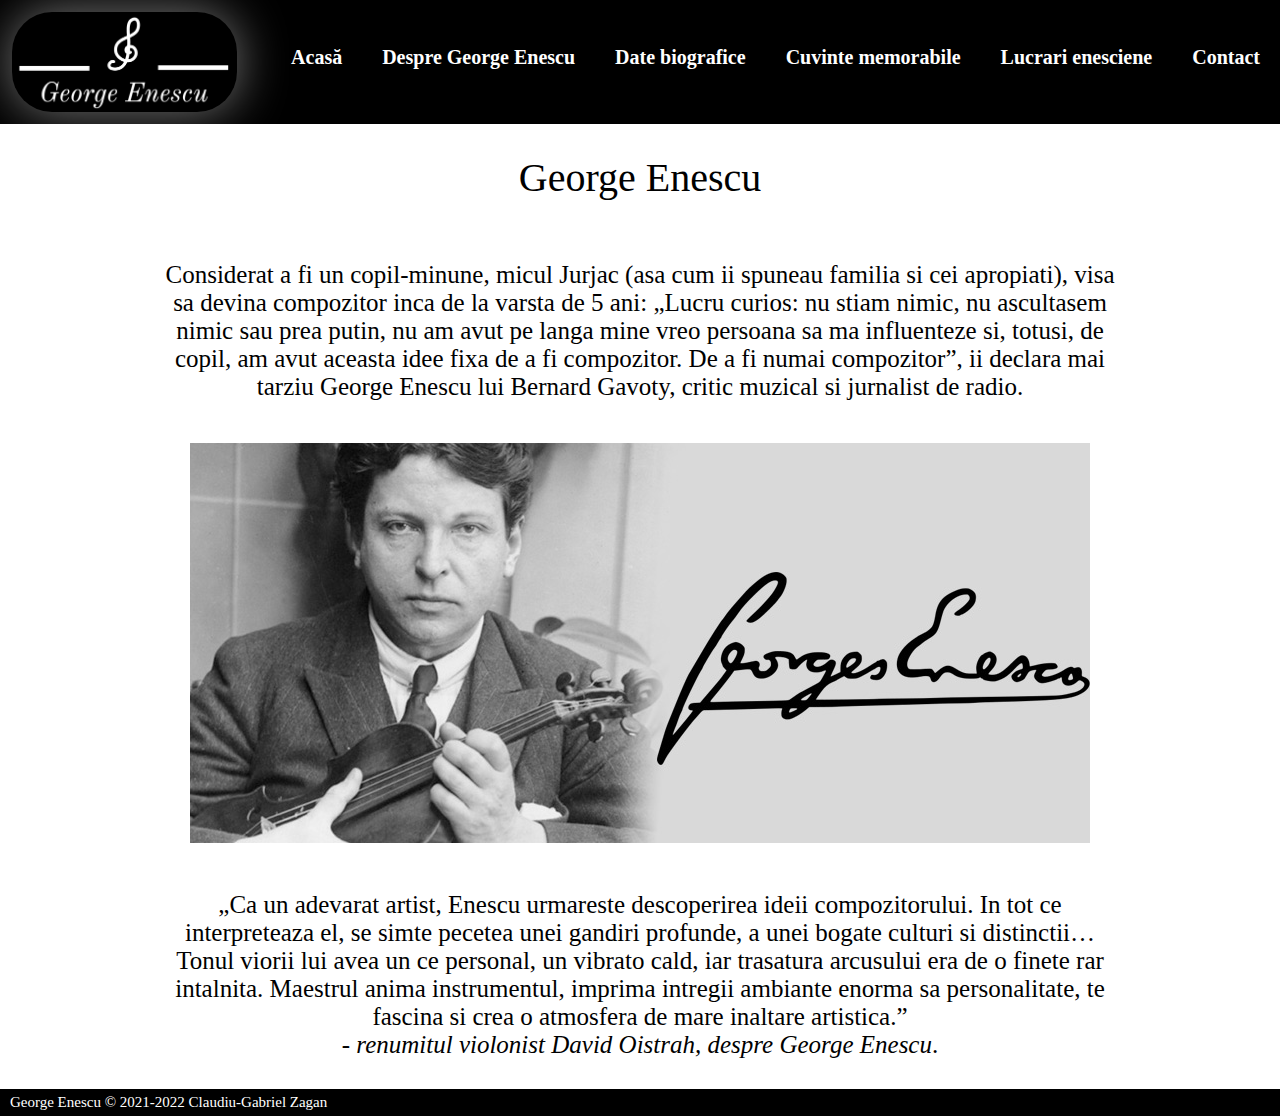
<file: index.html>
<!DOCTYPE html>
<html>
  <head>
    <title>George Enescu</title>
    <meta charset="utf-8" />
    <meta name="viewport" content="width=500, initial-scale=1" />
    <link rel="preconnect" href="https://fonts.googleapis.com" />
    <link rel="preconnect" href="https://fonts.gstatic.com" crossorigin />
    <link
      href="https://fonts.googleapis.com/css2?family=Poppins:wght@300;400;500;600;700&display=swap"
      rel="stylesheet"
    />
    <link
      rel="shortcut icon"
      href="./imagini/logo_white.png"
      type="image/x-icon"
    />
    <link rel="stylesheet" href="style.css" />
  </head>
  <body>
    <div id="navlist">
      <div class="navlist-logo">
        <a href="index.html">
          <div class="box">
            <div class="hover-point"></div>
            <div class="hover-point"></div>
            <div class="hover-point"></div>
            <div class="hover-point"></div>
            <div class="hover-point"></div>
            <div class="hover-point"></div>
            <div class="hover-point"></div>
            <div class="hover-point"></div>
            <div class="box-contents"></div>
          </div>
        </a>
      </div>
      <div id="navlist-right">
        <a href="index.html">Acasă</a>
        <a href="pagini/despre.html">Despre George Enescu</a>
        <a href="pagini/biografie.html">Date biografice</a>
        <a href="pagini/memorabile.html">Cuvinte memorabile</a>
        <a href="pagini/lucrari.html">Lucrari enesciene</a>
        <a href="pagini/contact.html">Contact</a>
      </div>
    </div>

    <main>
      <div class="titlu">George Enescu</div>

      <br />
      <div class="centered-content">
        Considerat a fi un copil-minune, micul Jurjac (asa cum ii spuneau
        familia si cei apropiati), visa sa devina compozitor inca de la varsta
        de 5 ani: „Lucru curios: nu stiam nimic, nu ascultasem nimic sau prea
        putin, nu am avut pe langa mine vreo persoana sa ma influenteze si,
        totusi, de copil, am avut aceasta idee fixa de a fi compozitor. De a fi
        numai compozitor”, ii declara mai tarziu George Enescu lui Bernard
        Gavoty, critic muzical si jurnalist de radio.
      </div>
      <br />
      <div class="centered-content">
        <img src="./imagini/george-enescu-index-paralax.jpg" alt="" />
      </div>
      <br />
      <div class="centered-content">
        „Ca un adevarat artist, Enescu urmareste descoperirea ideii
        compozitorului. In tot ce interpreteaza el, se simte pecetea unei
        gandiri profunde, a unei bogate culturi si distinctii…Tonul viorii lui
        avea un ce personal, un vibrato cald, iar trasatura arcusului era de o
        finete rar intalnita. Maestrul anima instrumentul, imprima intregii
        ambiante enorma sa personalitate, te fascina si crea o atmosfera de mare
        inaltare artistica.” <br />
        - <i> renumitul violonist David Oistrah, despre George Enescu</i>.
      </div>
      <br />
    </main>

    <footer class="footer">
      George Enescu © 2021-2022 Claudiu-Gabriel Zagan
    </footer>
  </body>
</html>
</file>
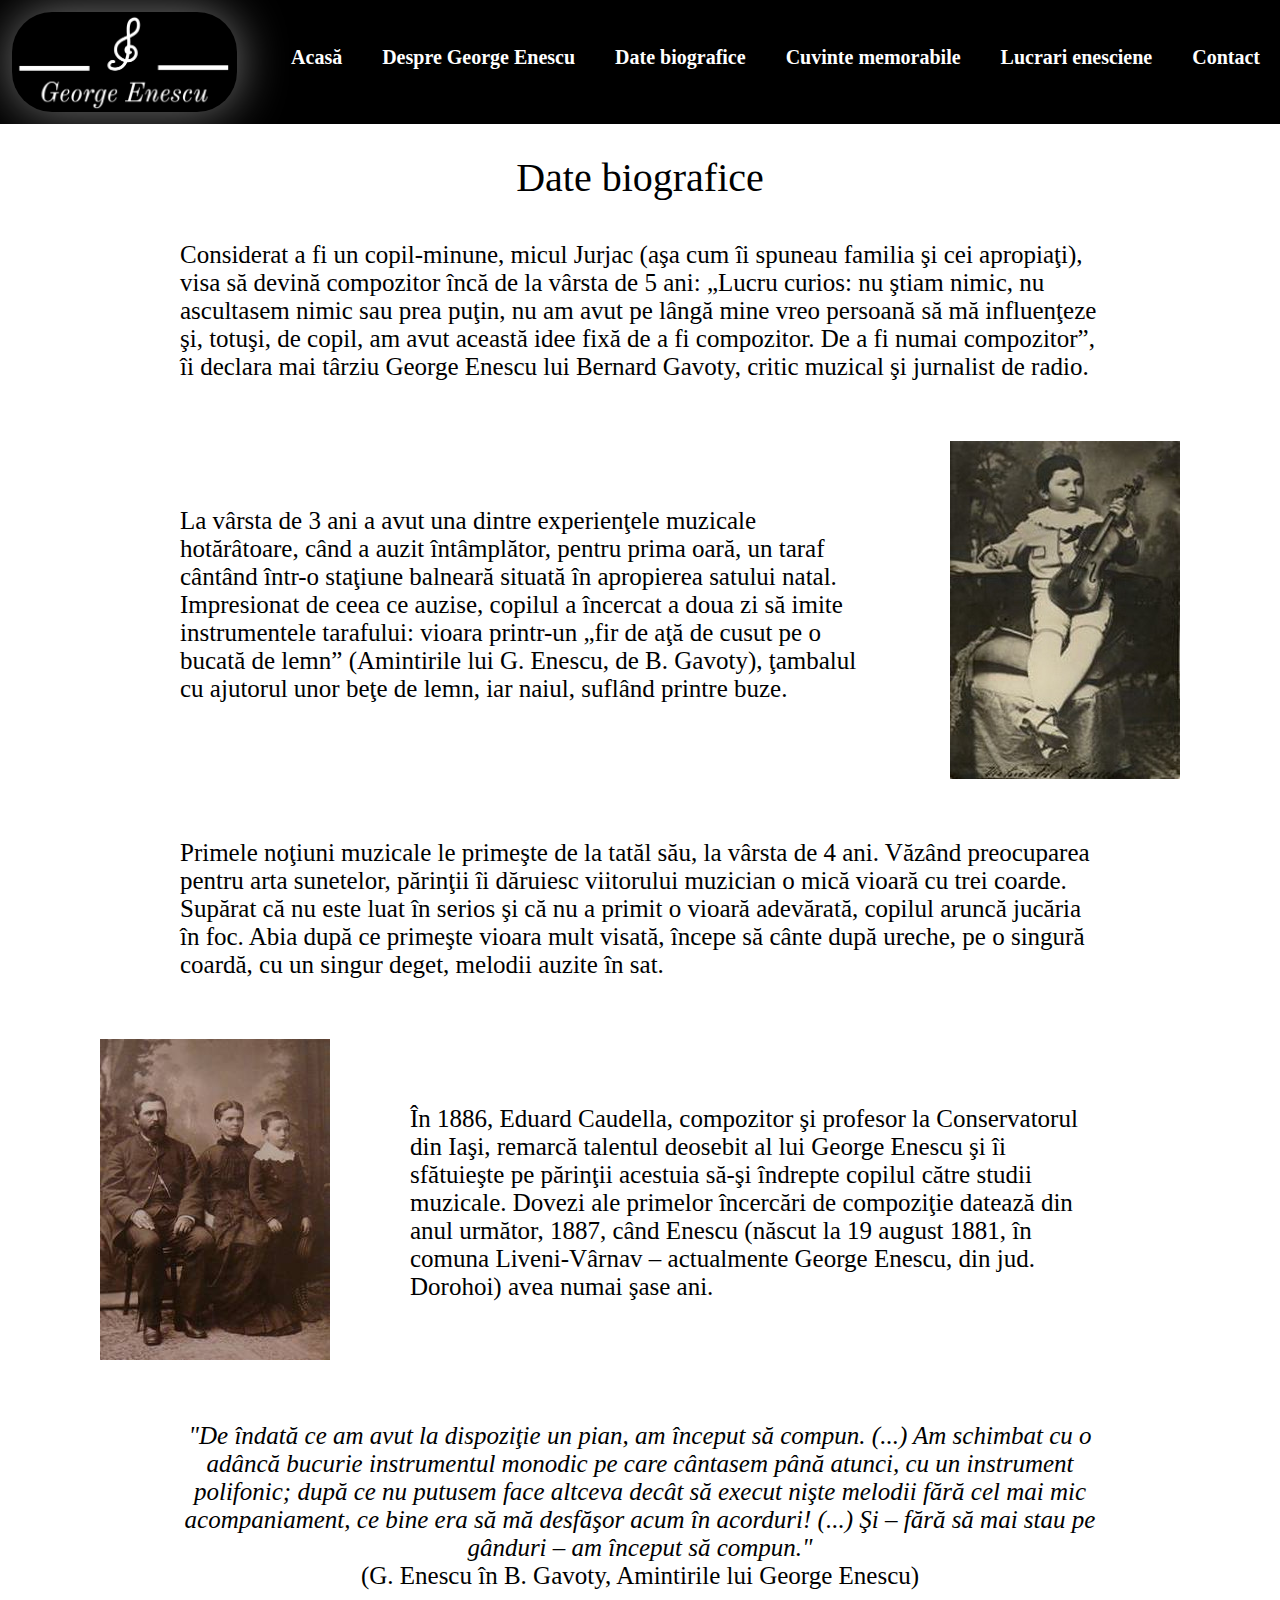
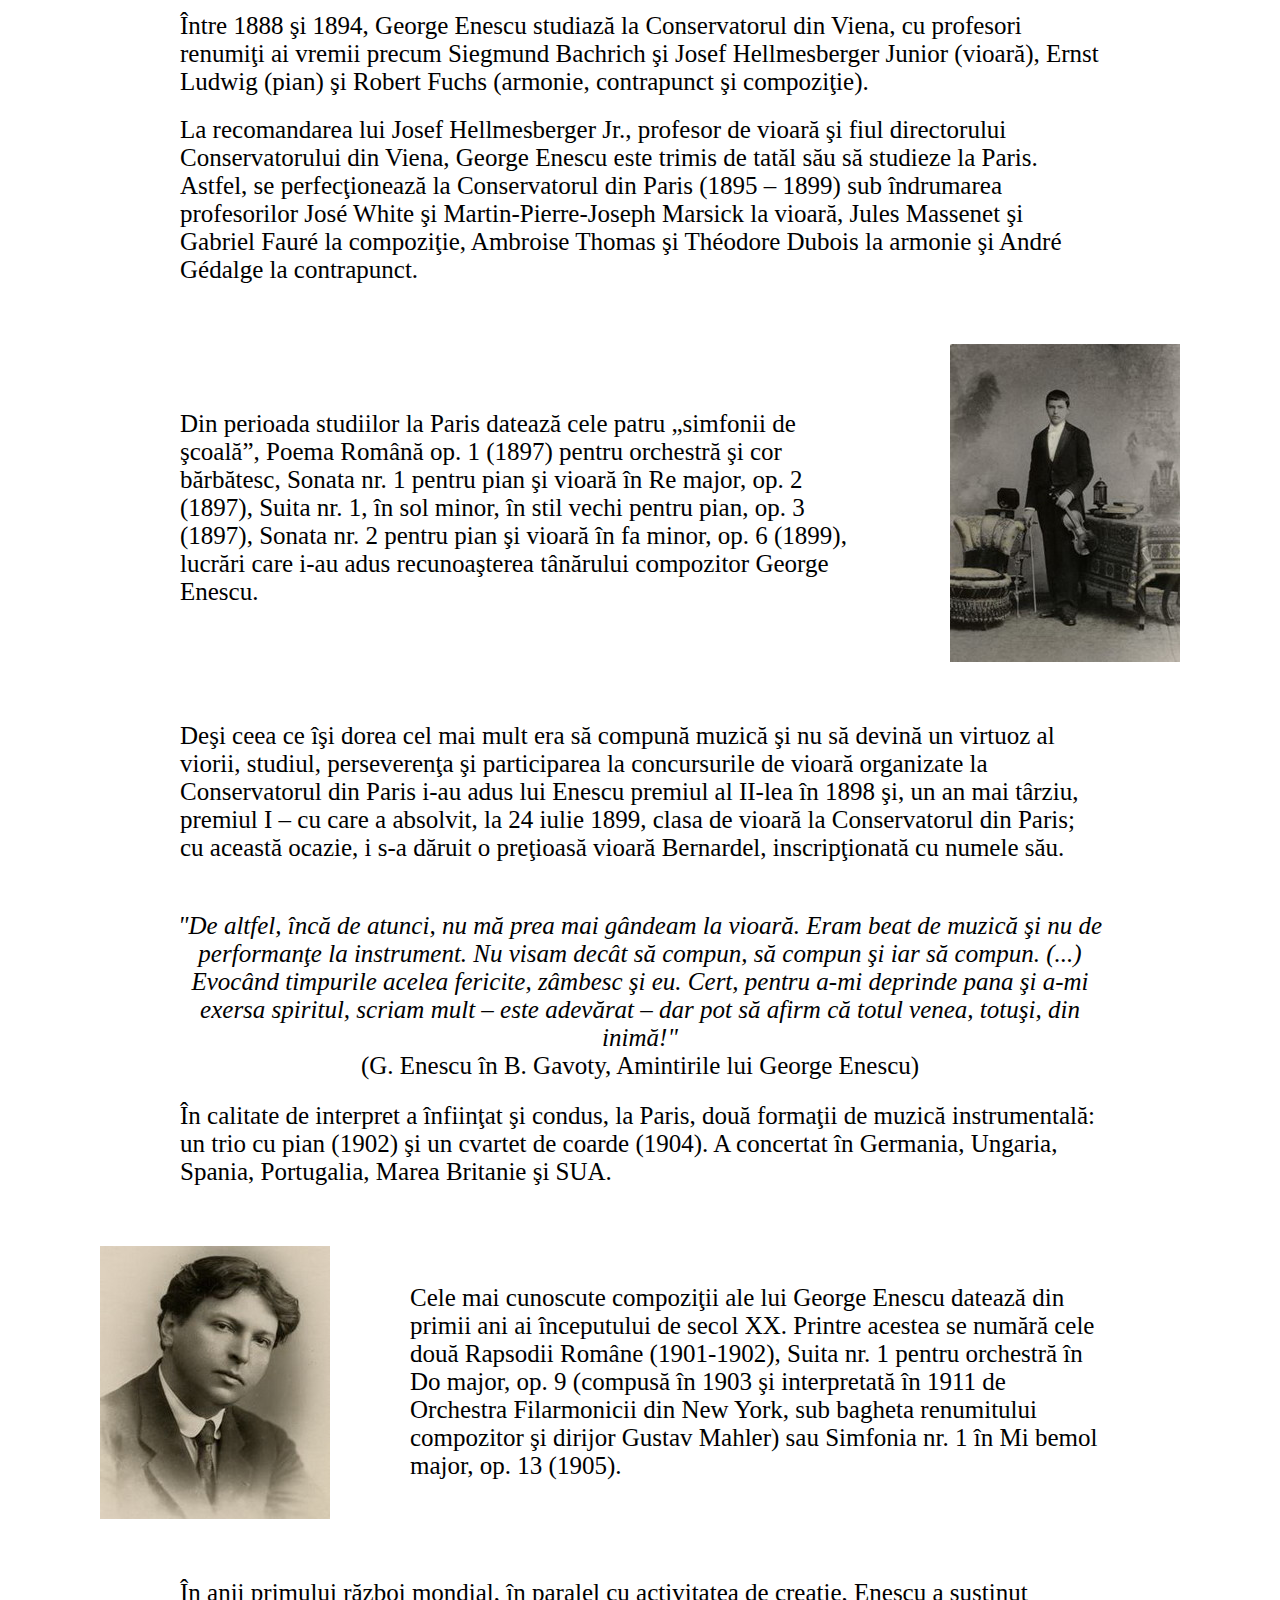
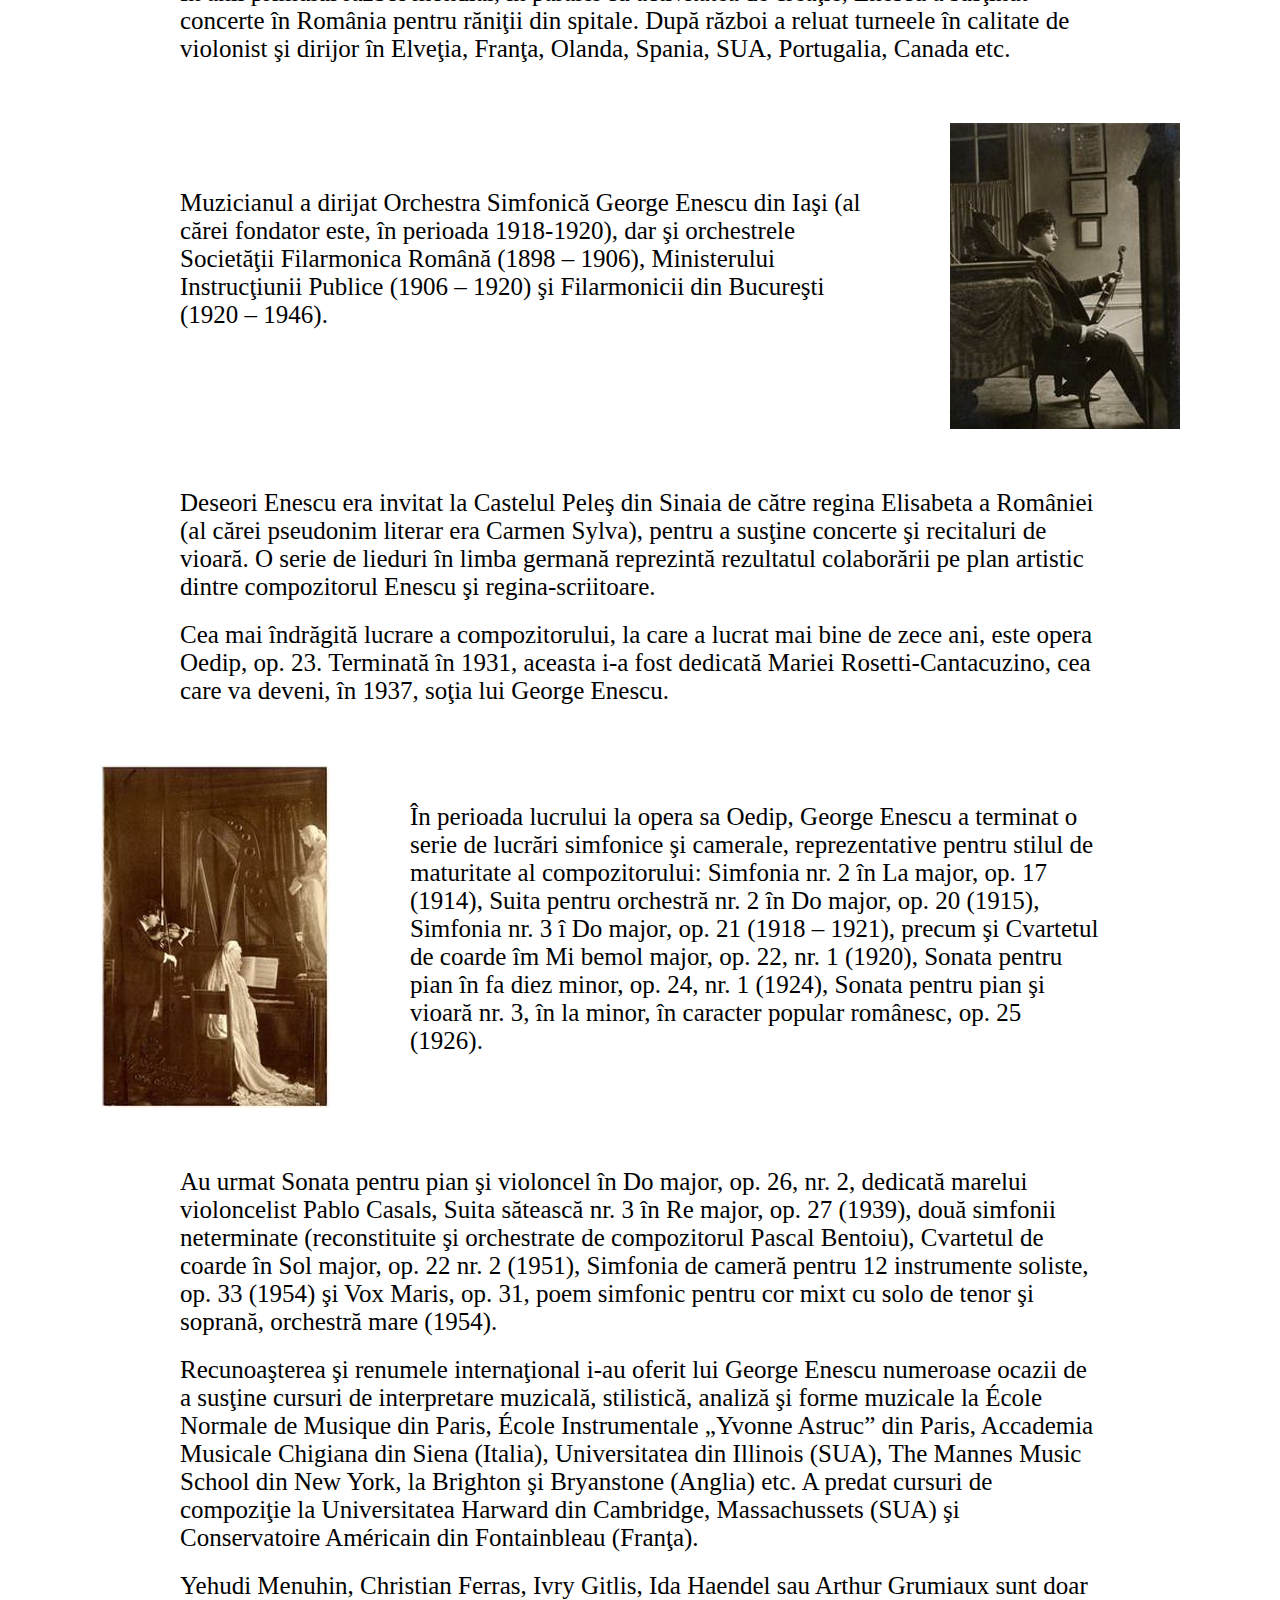
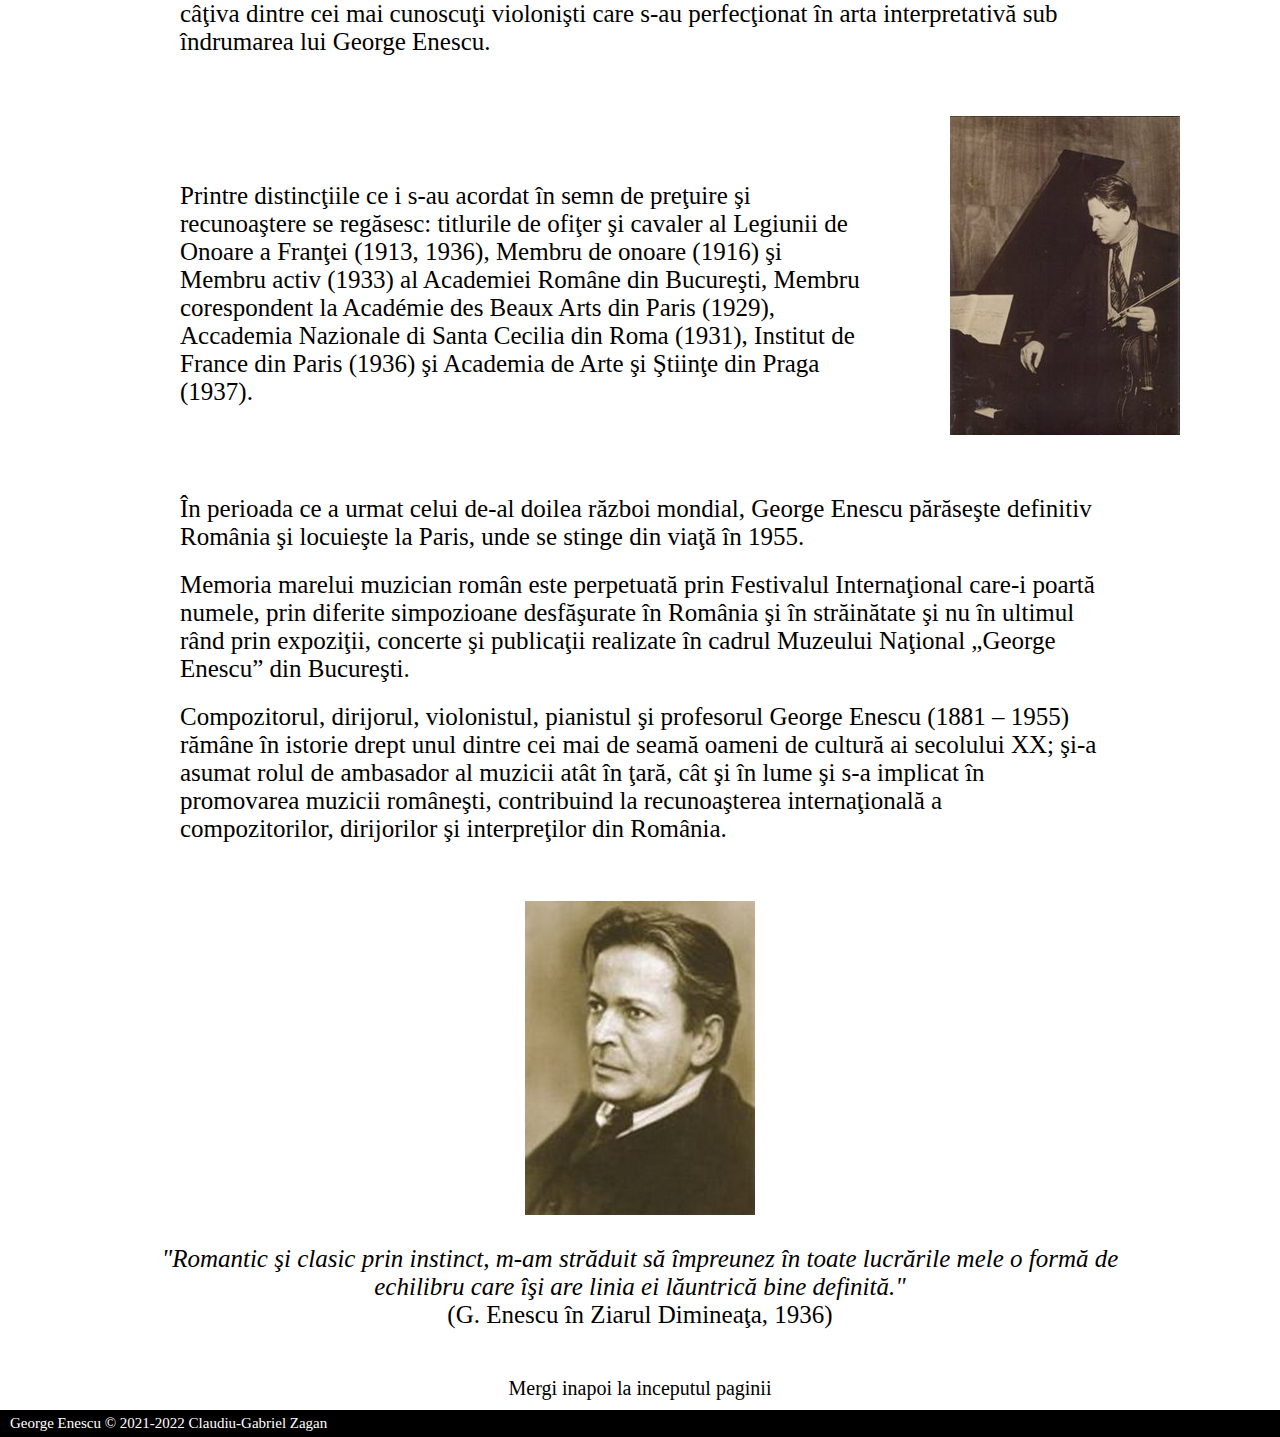
<file: pagini/biografie.html>
<!DOCTYPE html>
<html>
  <head>
    <title>George Enescu</title>
    <meta charset="utf-8" />
    <meta name="viewport" content="width=500, initial-scale=1" />
    <link rel="preconnect" href="https://fonts.googleapis.com" />
    <link rel="preconnect" href="https://fonts.gstatic.com" crossorigin />
    <link
      href="https://fonts.googleapis.com/css2?family=Poppins:wght@300;400;500;600;700&display=swap"
      rel="stylesheet"
    />
    <link
      rel="shortcut icon"
      href="../imagini/logo_white.png"
      type="image/x-icon"
    />
    <link rel="stylesheet" href="../style.css" />
  </head>
  <body>
    <div id="navlist">
      <div class="navlist-logo">
        <a href="../index.html">
          <div class="box">
            <div class="hover-point"></div>
            <div class="hover-point"></div>
            <div class="hover-point"></div>
            <div class="hover-point"></div>
            <div class="hover-point"></div>
            <div class="hover-point"></div>
            <div class="hover-point"></div>
            <div class="hover-point"></div>
            <div class="box-contents"></div>
          </div>
        </a>
      </div>
      <div id="navlist-right">
        <a href="../index.html">Acasă</a>
        <a href="./despre.html">Despre George Enescu</a>
        <a href="./biografie.html">Date biografice</a>
        <a href="./memorabile.html">Cuvinte memorabile</a>
        <a href="./lucrari.html">Lucrari enesciene</a>
        <a href="./contact.html">Contact</a>
      </div>
    </div>

    <main>
      <div class="titlu">Date biografice</div>

      <div class="content">
        Considerat a fi un copil-minune, micul Jurjac (aşa cum îi spuneau
        familia şi cei apropiaţi), visa să devină compozitor încă de la vârsta
        de 5 ani: „Lucru curios: nu ştiam nimic, nu ascultasem nimic sau prea
        puţin, nu am avut pe lângă mine vreo persoană să mă influenţeze şi,
        totuşi, de copil, am avut această idee fixă de a fi compozitor. De a fi
        numai compozitor”, îi declara mai târziu George Enescu lui Bernard
        Gavoty, critic muzical şi jurnalist de radio.
      </div>

      <div class="content-photo">
        <div class="content">
          <br /><br />
          La vârsta de 3 ani a avut una dintre experienţele muzicale
          hotărâtoare, când a auzit întâmplător, pentru prima oară, un taraf
          cântând într-o staţiune balneară situată în apropierea satului natal.
          Impresionat de ceea ce auzise, copilul a încercat a doua zi să imite
          instrumentele tarafului: vioara printr-un „fir de aţă de cusut pe o
          bucată de lemn” (Amintirile lui G. Enescu, de B. Gavoty), ţambalul cu
          ajutorul unor beţe de lemn, iar naiul, suflând printre buze.
        </div>
        <img src="../imagini/enescu3.jpg" alt="" />
      </div>

      <div class="content">
        Primele noţiuni muzicale le primeşte de la tatăl său, la vârsta de 4
        ani. Văzând preocuparea pentru arta sunetelor, părinţii îi dăruiesc
        viitorului muzician o mică vioară cu trei coarde. Supărat că nu este
        luat în serios şi că nu a primit o vioară adevărată, copilul aruncă
        jucăria în foc. Abia după ce primeşte vioara mult visată, începe să
        cânte după ureche, pe o singură coardă, cu un singur deget, melodii
        auzite în sat.
      </div>

      <div class="content-photo">
        <img src="../imagini/enescu4.jpg" alt="" />
        <div class="content">
          <br /><br />
          În 1886, Eduard Caudella, compozitor şi profesor la Conservatorul din
          Iaşi, remarcă talentul deosebit al lui George Enescu şi îi sfătuieşte
          pe părinţii acestuia să-şi îndrepte copilul către studii muzicale.
          Dovezi ale primelor încercări de compoziţie datează din anul următor,
          1887, când Enescu (născut la 19 august 1881, în comuna Liveni-Vârnav –
          actualmente George Enescu, din jud. Dorohoi) avea numai şase ani.
        </div>
      </div>

      <div class="centered-content">
        <i
          >"De îndată ce am avut la dispoziţie un pian, am început să compun.
          (...) Am schimbat cu o adâncă bucurie instrumentul monodic pe care
          cântasem până atunci, cu un instrument polifonic; după ce nu putusem
          face altceva decât să execut nişte melodii fără cel mai mic
          acompaniament, ce bine era să mă desfăşor acum în acorduri! (...) Şi –
          fără să mai stau pe gânduri – am început să compun."</i
        >
        <br />
        (G. Enescu în B. Gavoty, Amintirile lui George Enescu)
      </div>

      <div class="content">
        Între 1888 şi 1894, George Enescu studiază la Conservatorul din Viena,
        cu profesori renumiţi ai vremii precum Siegmund Bachrich şi Josef
        Hellmesberger Junior (vioară), Ernst Ludwig (pian) şi Robert Fuchs
        (armonie, contrapunct şi compoziţie).
      </div>

      <div class="content">
        La recomandarea lui Josef Hellmesberger Jr., profesor de vioară şi fiul
        directorului Conservatorului din Viena, George Enescu este trimis de
        tatăl său să studieze la Paris. Astfel, se perfecţionează la
        Conservatorul din Paris (1895 – 1899) sub îndrumarea profesorilor José
        White şi Martin-Pierre-Joseph Marsick la vioară, Jules Massenet şi
        Gabriel Fauré la compoziţie, Ambroise Thomas şi Théodore Dubois la
        armonie şi André Gédalge la contrapunct.
      </div>

      <div class="content-photo">
        <div class="content">
          <br /><br />
          Din perioada studiilor la Paris datează cele patru „simfonii de
          şcoală”, Poema Română op. 1 (1897) pentru orchestră şi cor bărbătesc,
          Sonata nr. 1 pentru pian şi vioară în Re major, op. 2 (1897), Suita
          nr. 1, în sol minor, în stil vechi pentru pian, op. 3 (1897), Sonata
          nr. 2 pentru pian şi vioară în fa minor, op. 6 (1899), lucrări care
          i-au adus recunoaşterea tânărului compozitor George Enescu.
        </div>
        <img src="../imagini/enescu5.jpg" alt="" />
      </div>

      <div class="content">
        Deşi ceea ce îşi dorea cel mai mult era să compună muzică şi nu să
        devină un virtuoz al viorii, studiul, perseverenţa şi participarea la
        concursurile de vioară organizate la Conservatorul din Paris i-au adus
        lui Enescu premiul al II-lea în 1898 şi, un an mai târziu, premiul I –
        cu care a absolvit, la 24 iulie 1899, clasa de vioară la Conservatorul
        din Paris; cu această ocazie, i s-a dăruit o preţioasă vioară Bernardel,
        inscripţionată cu numele său.
      </div>

      <div class="centered-content">
        <br />
        <i
          >"De altfel, încă de atunci, nu mă prea mai gândeam la vioară. Eram
          beat de muzică şi nu de performanţe la instrument. Nu visam decât să
          compun, să compun şi iar să compun. (...) Evocând timpurile acelea
          fericite, zâmbesc şi eu. Cert, pentru a-mi deprinde pana şi a-mi
          exersa spiritul, scriam mult – este adevărat – dar pot să afirm că
          totul venea, totuşi, din inimă!"</i
        >
        <br />
        (G. Enescu în B. Gavoty, Amintirile lui George Enescu)
      </div>

      <div class="content">
        În calitate de interpret a înfiinţat şi condus, la Paris, două formaţii
        de muzică instrumentală: un trio cu pian (1902) şi un cvartet de coarde
        (1904). A concertat în Germania, Ungaria, Spania, Portugalia, Marea
        Britanie şi SUA.
      </div>

      <div class="content-photo">
        <img src="../imagini/enescu6.jpg" alt="" />
        <div class="content">
          <br />
          Cele mai cunoscute compoziţii ale lui George Enescu datează din primii
          ani ai începutului de secol XX. Printre acestea se numără cele două
          Rapsodii Române (1901-1902), Suita nr. 1 pentru orchestră în Do major,
          op. 9 (compusă în 1903 şi interpretată în 1911 de Orchestra
          Filarmonicii din New York, sub bagheta renumitului compozitor şi
          dirijor Gustav Mahler) sau Simfonia nr. 1 în Mi bemol major, op. 13
          (1905).
        </div>
      </div>

      <div class="content">
        În anii primului război mondial, în paralel cu activitatea de creaţie,
        Enescu a susţinut concerte în România pentru răniţii din spitale. După
        război a reluat turneele în calitate de violonist şi dirijor în Elveţia,
        Franţa, Olanda, Spania, SUA, Portugalia, Canada etc.
      </div>

      <div class="content-photo">
        <div class="content">
          <br /><br />
          Muzicianul a dirijat Orchestra Simfonică George Enescu din Iaşi (al
          cărei fondator este, în perioada 1918-1920), dar şi orchestrele
          Societăţii Filarmonica Română (1898 – 1906), Ministerului
          Instrucţiunii Publice (1906 – 1920) şi Filarmonicii din Bucureşti
          (1920 – 1946).
        </div>
        <img src="../imagini/enescu7.jpg" alt="" />
      </div>

      <div class="content">
        Deseori Enescu era invitat la Castelul Peleş din Sinaia de către regina
        Elisabeta a României (al cărei pseudonim literar era Carmen Sylva),
        pentru a susţine concerte şi recitaluri de vioară. O serie de lieduri în
        limba germană reprezintă rezultatul colaborării pe plan artistic dintre
        compozitorul Enescu şi regina-scriitoare.
      </div>

      <div class="content">
        Cea mai îndrăgită lucrare a compozitorului, la care a lucrat mai bine de
        zece ani, este opera Oedip, op. 23. Terminată în 1931, aceasta i-a fost
        dedicată Mariei Rosetti-Cantacuzino, cea care va deveni, în 1937, soţia
        lui George Enescu.
      </div>

      <div class="content-photo">
        <img src="../imagini/8enescu.jpg" alt="" />
        <div class="content">
          <br />
          În perioada lucrului la opera sa Oedip, George Enescu a terminat o
          serie de lucrări simfonice şi camerale, reprezentative pentru stilul
          de maturitate al compozitorului: Simfonia nr. 2 în La major, op. 17
          (1914), Suita pentru orchestră nr. 2 în Do major, op. 20 (1915),
          Simfonia nr. 3 î Do major, op. 21 (1918 – 1921), precum şi Cvartetul
          de coarde îm Mi bemol major, op. 22, nr. 1 (1920), Sonata pentru pian
          în fa diez minor, op. 24, nr. 1 (1924), Sonata pentru pian şi vioară
          nr. 3, în la minor, în caracter popular românesc, op. 25 (1926).
        </div>
      </div>

      <div class="content">
        Au urmat Sonata pentru pian şi violoncel în Do major, op. 26, nr. 2,
        dedicată marelui violoncelist Pablo Casals, Suita sătească nr. 3 în Re
        major, op. 27 (1939), două simfonii neterminate (reconstituite şi
        orchestrate de compozitorul Pascal Bentoiu), Cvartetul de coarde în Sol
        major, op. 22 nr. 2 (1951), Simfonia de cameră pentru 12 instrumente
        soliste, op. 33 (1954) şi Vox Maris, op. 31, poem simfonic pentru cor
        mixt cu solo de tenor şi soprană, orchestră mare (1954).
      </div>

      <div class="content">
        Recunoaşterea şi renumele internaţional i-au oferit lui George Enescu
        numeroase ocazii de a susţine cursuri de interpretare muzicală,
        stilistică, analiză şi forme muzicale la École Normale de Musique din
        Paris, École Instrumentale „Yvonne Astruc” din Paris, Accademia Musicale
        Chigiana din Siena (Italia), Universitatea din Illinois (SUA), The
        Mannes Music School din New York, la Brighton şi Bryanstone (Anglia)
        etc. A predat cursuri de compoziţie la Universitatea Harward din
        Cambridge, Massachussets (SUA) şi Conservatoire Américain din
        Fontainbleau (Franţa).
      </div>

      <div class="content">
        Yehudi Menuhin, Christian Ferras, Ivry Gitlis, Ida Haendel sau Arthur
        Grumiaux sunt doar câţiva dintre cei mai cunoscuţi violonişti care s-au
        perfecţionat în arta interpretativă sub îndrumarea lui George Enescu.
      </div>

      <div class="content-photo">
        <div class="content">
          <br /><br />
          Printre distincţiile ce i s-au acordat în semn de preţuire şi
          recunoaştere se regăsesc: titlurile de ofiţer şi cavaler al Legiunii
          de Onoare a Franţei (1913, 1936), Membru de onoare (1916) şi Membru
          activ (1933) al Academiei Române din Bucureşti, Membru corespondent la
          Académie des Beaux Arts din Paris (1929), Accademia Nazionale di Santa
          Cecilia din Roma (1931), Institut de France din Paris (1936) şi
          Academia de Arte şi Ştiinţe din Praga (1937).
        </div>
        <img src="../imagini/9enescu.jpg" alt="" />
      </div>

      <div class="content">
        În perioada ce a urmat celui de-al doilea război mondial, George Enescu
        părăseşte definitiv România şi locuieşte la Paris, unde se stinge din
        viaţă în 1955.
      </div>
      <div class="content">
        Memoria marelui muzician român este perpetuată prin Festivalul
        Internaţional care-i poartă numele, prin diferite simpozioane
        desfăşurate în România şi în străinătate şi nu în ultimul rând prin
        expoziţii, concerte şi publicaţii realizate în cadrul Muzeului Naţional
        „George Enescu” din Bucureşti.
      </div>
      <div class="content">
        Compozitorul, dirijorul, violonistul, pianistul şi profesorul George
        Enescu (1881 – 1955) rămâne în istorie drept unul dintre cei mai de
        seamă oameni de cultură ai secolului XX; şi-a asumat rolul de ambasador
        al muzicii atât în ţară, cât şi în lume şi s-a implicat în promovarea
        muzicii româneşti, contribuind la recunoaşterea internaţională a
        compozitorilor, dirijorilor şi interpreţilor din România.
      </div>

      <br /><br />
      <div class="centered-content">
        <img src="../imagini/10enescu.jpg" alt="" />
      </div>

      <div class="centered-content">
        <i
          >"Romantic şi clasic prin instinct, m-am străduit să împreunez în
          toate lucrările mele o formă de echilibru care îşi are linia ei
          lăuntrică bine definită."</i
        ><br />
        (G. Enescu în Ziarul Dimineaţa, 1936)
      </div>
      <br /><br />
    </main>

    <div class="back-on-top">
      <a href="#navlist" class="non-decorative"
        >Mergi inapoi la inceputul paginii</a
      >
    </div>

    <footer class="footer">
      George Enescu © 2021-2022 Claudiu-Gabriel Zagan
    </footer>
  </body>
</html>
</file>
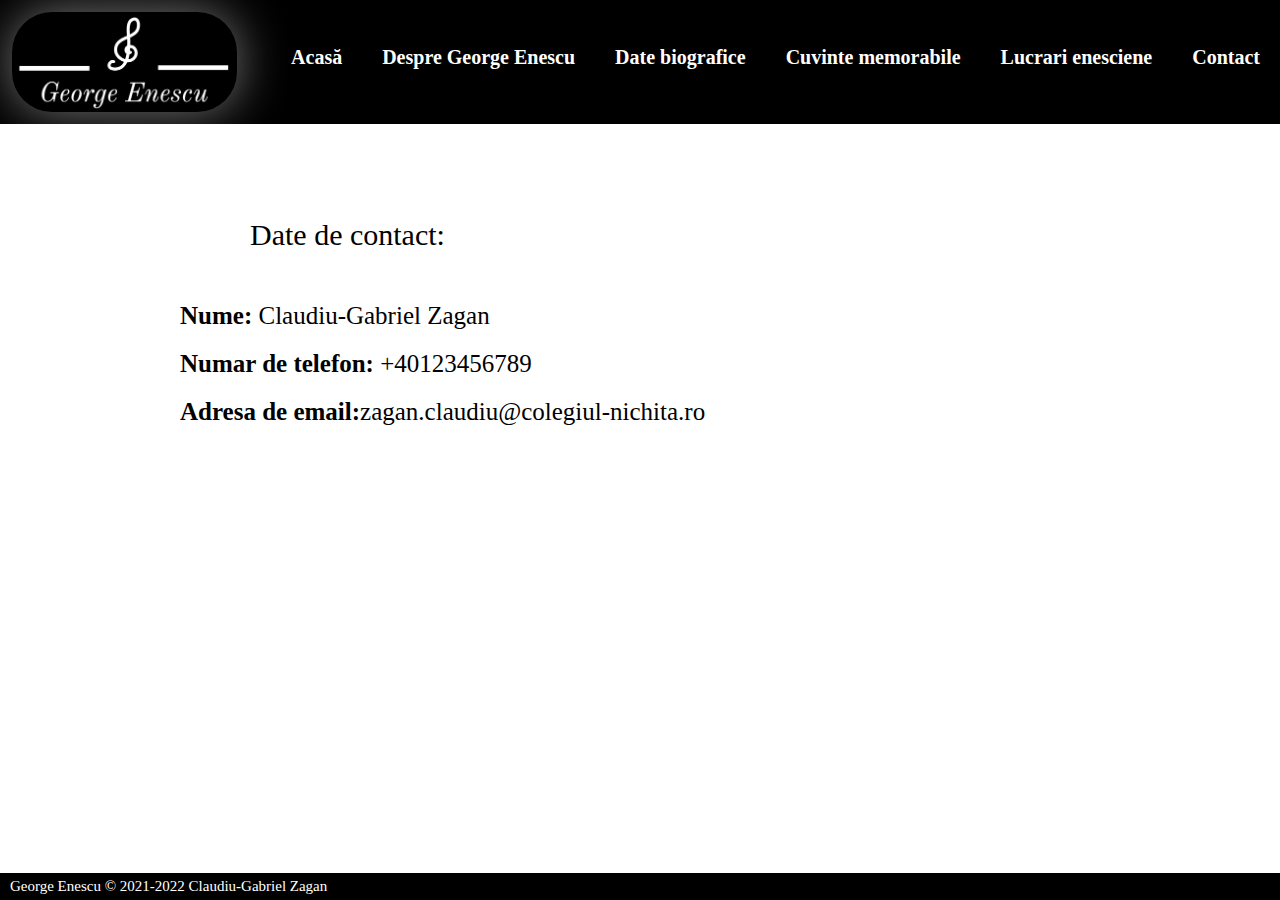
<file: pagini/contact.html>
<!DOCTYPE html>
<html>
  <head>
    <title>George Enescu</title>
    <meta charset="utf-8" />
    <meta name="viewport" content="width=500, initial-scale=1" />
    <link rel="preconnect" href="https://fonts.googleapis.com" />
    <link rel="preconnect" href="https://fonts.gstatic.com" crossorigin />
    <link
      href="https://fonts.googleapis.com/css2?family=Poppins:wght@300;400;500;600;700&display=swap"
      rel="stylesheet"
    />
    <link
      rel="shortcut icon"
      href="../imagini/logo_white.png"
      type="image/x-icon"
    />
    <link rel="stylesheet" href="../style.css" />
  </head>
  <body>
    <div id="navlist">
      <div class="navlist-logo">
        <a href="../index.html">
          <div class="box">
            <div class="hover-point"></div>
            <div class="hover-point"></div>
            <div class="hover-point"></div>
            <div class="hover-point"></div>
            <div class="hover-point"></div>
            <div class="hover-point"></div>
            <div class="hover-point"></div>
            <div class="hover-point"></div>
            <div class="box-contents"></div>
          </div>
        </a>
      </div>
      <div id="navlist-right">
        <a href="../index.html">Acasă</a>
        <a href="./despre.html">Despre George Enescu</a>
        <a href="./biografie.html">Date biografice</a>
        <a href="./memorabile.html">Cuvinte memorabile</a>
        <a href="./lucrari.html">Lucrari enesciene</a>
        <a href="./contact.html">Contact</a>
      </div>
    </div>

    <main>
      <br /><br /><br />
      <div class="subtitlu">Date de contact:</div>

      <div class="content"><b>Nume:</b> Claudiu-Gabriel Zagan</div>
      <div class="content"><b>Numar de telefon:</b> +40123456789</div>
      <div class="content">
        <b>Adresa de email:</b>zagan.claudiu@colegiul-nichita.ro
      </div>
    </main>

    <footer class="footer contact">
      George Enescu © 2021-2022 Claudiu-Gabriel Zagan
    </footer>
  </body>
</html>
</file>
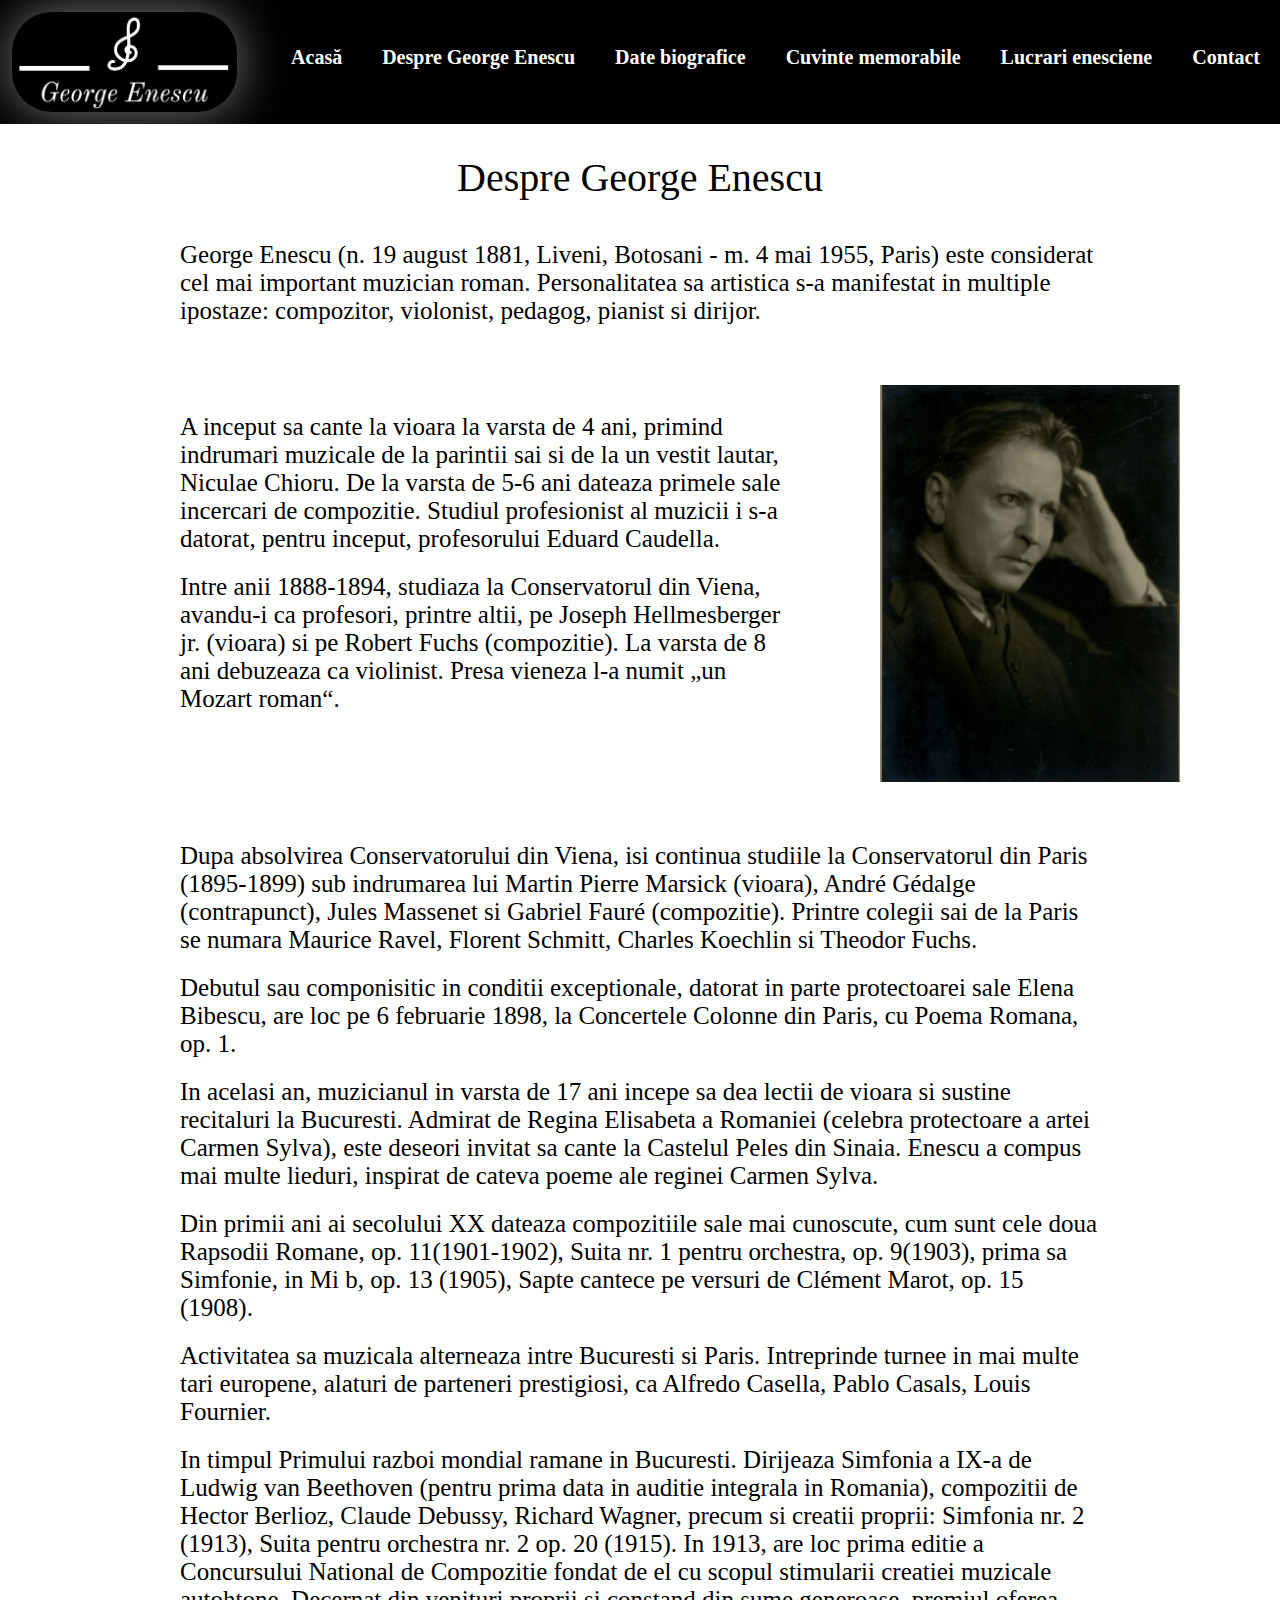
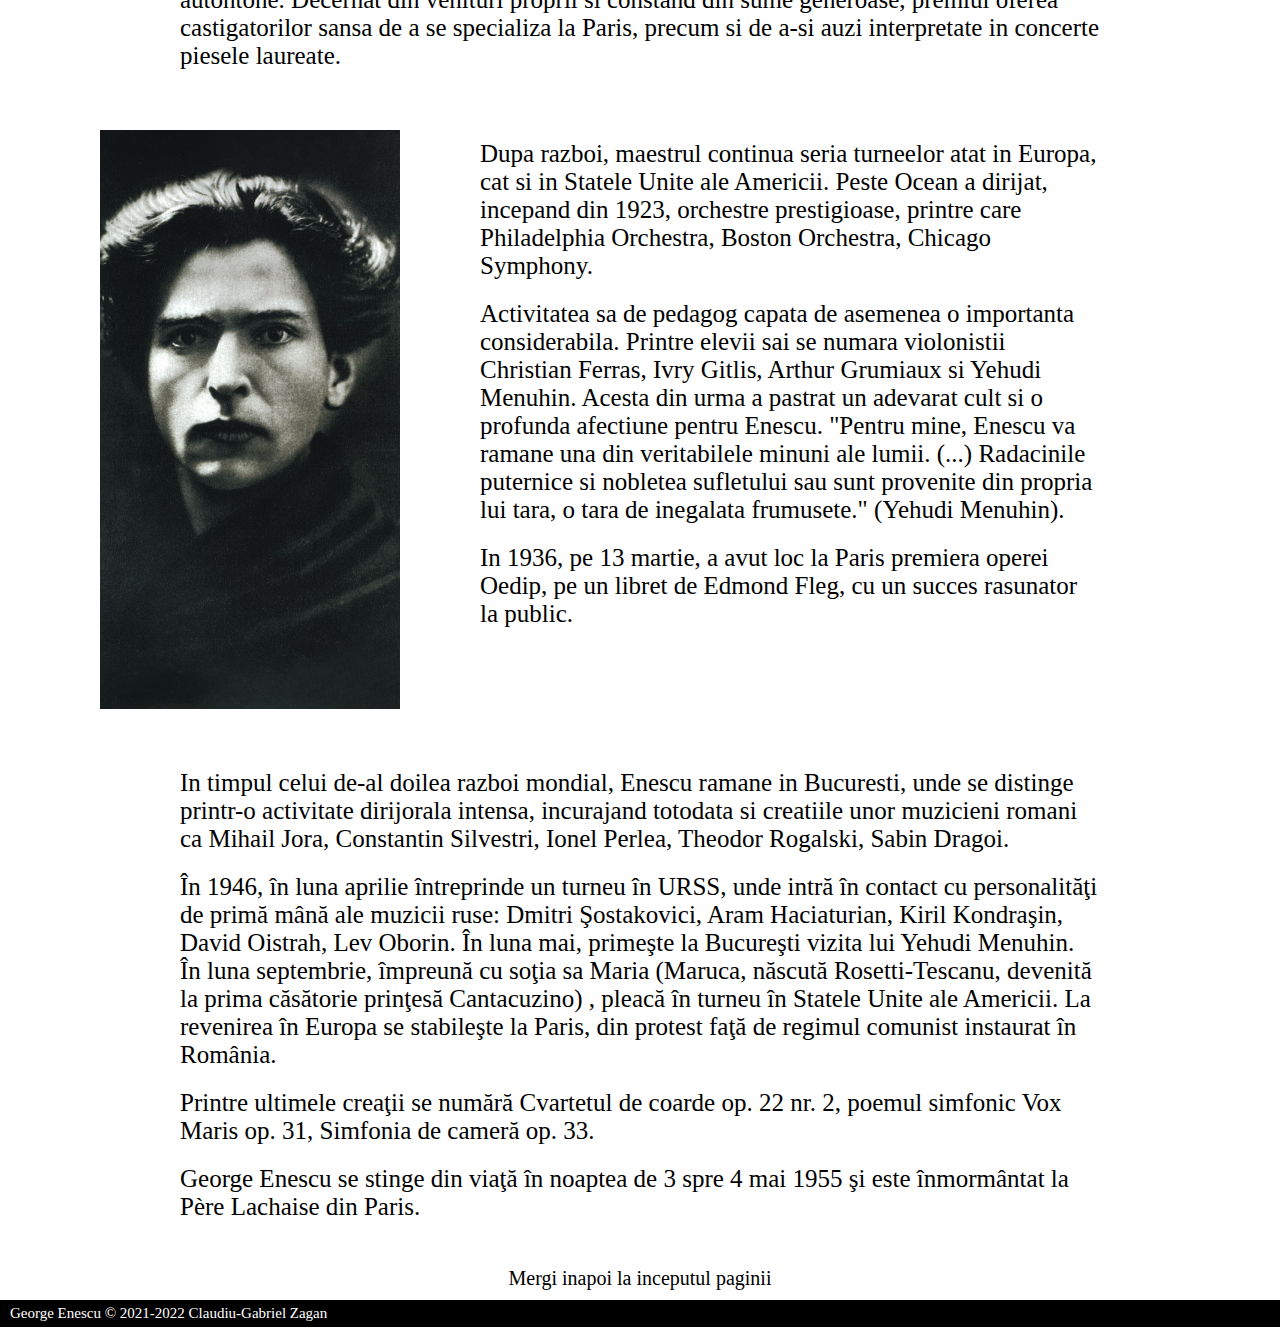
<file: pagini/despre.html>
<!DOCTYPE html>
<html>
  <head>
    <title>George Enescu</title>
    <meta charset="utf-8" />
    <meta name="viewport" content="width=500, initial-scale=1" />
    <link rel="preconnect" href="https://fonts.googleapis.com" />
    <link rel="preconnect" href="https://fonts.gstatic.com" crossorigin />
    <link
      href="https://fonts.googleapis.com/css2?family=Poppins:wght@300;400;500;600;700&display=swap"
      rel="stylesheet"
    />
    <link
      rel="shortcut icon"
      href="../imagini/logo_white.png"
      type="image/x-icon"
    />
    <link rel="stylesheet" href="../style.css" />
  </head>
  <body>
    <div id="navlist">
      <div class="navlist-logo">
        <a href="../index.html">
          <div class="box">
            <div class="hover-point"></div>
            <div class="hover-point"></div>
            <div class="hover-point"></div>
            <div class="hover-point"></div>
            <div class="hover-point"></div>
            <div class="hover-point"></div>
            <div class="hover-point"></div>
            <div class="hover-point"></div>
            <div class="box-contents"></div>
          </div>
        </a>
      </div>
      <div id="navlist-right">
        <a href="../index.html">Acasă</a>
        <a href="./despre.html">Despre George Enescu</a>
        <a href="./biografie.html">Date biografice</a>
        <a href="./memorabile.html">Cuvinte memorabile</a>
        <a href="./lucrari.html">Lucrari enesciene</a>
        <a href="./contact.html">Contact</a>
      </div>
    </div>

    <main>
      <div class="titlu">Despre George Enescu</div>

      <div class="content">
        George Enescu (n. 19 august 1881, Liveni, Botosani - m. 4 mai 1955,
        Paris) este considerat cel mai important muzician roman. Personalitatea
        sa artistica s-a manifestat in multiple ipostaze: compozitor, violonist,
        pedagog, pianist si dirijor.
      </div>
      <div class="content-photo">
        <div>
          <br />
          <div class="content">
            A inceput sa cante la vioara la varsta de 4 ani, primind indrumari
            muzicale de la parintii sai si de la un vestit lautar, Niculae
            Chioru. De la varsta de 5-6 ani dateaza primele sale incercari de
            compozitie. Studiul profesionist al muzicii i s-a datorat, pentru
            inceput, profesorului Eduard Caudella.
          </div>
          <div class="content">
            Intre anii 1888-1894, studiaza la Conservatorul din Viena, avandu-i
            ca profesori, printre altii, pe Joseph Hellmesberger jr. (vioara) si
            pe Robert Fuchs (compozitie). La varsta de 8 ani debuzeaza ca
            violinist. Presa vieneza l-a numit „un Mozart roman“.
          </div>
        </div>
        <img src="../imagini/enescu1.jpg" alt="" />
      </div>
      <div class="content">
        Dupa absolvirea Conservatorului din Viena, isi continua studiile la
        Conservatorul din Paris (1895-1899) sub indrumarea lui Martin Pierre
        Marsick (vioara), André Gédalge (contrapunct), Jules Massenet si Gabriel
        Fauré (compozitie). Printre colegii sai de la Paris se numara Maurice
        Ravel, Florent Schmitt, Charles Koechlin si Theodor Fuchs.
      </div>
      <div class="content">
        Debutul sau componisitic in conditii exceptionale, datorat in parte
        protectoarei sale Elena Bibescu, are loc pe 6 februarie 1898, la
        Concertele Colonne din Paris, cu Poema Romana, op. 1.
      </div>
      <div class="content">
        In acelasi an, muzicianul in varsta de 17 ani incepe sa dea lectii de
        vioara si sustine recitaluri la Bucuresti. Admirat de Regina Elisabeta a
        Romaniei (celebra protectoare a artei Carmen Sylva), este deseori
        invitat sa cante la Castelul Peles din Sinaia. Enescu a compus mai multe
        lieduri, inspirat de cateva poeme ale reginei Carmen Sylva.
      </div>
      <div class="content">
        Din primii ani ai secolului XX dateaza compozitiile sale mai cunoscute,
        cum sunt cele doua Rapsodii Romane, op. 11(1901-1902), Suita nr. 1
        pentru orchestra, op. 9(1903), prima sa Simfonie, in Mi b, op. 13
        (1905), Sapte cantece pe versuri de Clément Marot, op. 15 (1908).
      </div>
      <div class="content">
        Activitatea sa muzicala alterneaza intre Bucuresti si Paris. Intreprinde
        turnee in mai multe tari europene, alaturi de parteneri prestigiosi, ca
        Alfredo Casella, Pablo Casals, Louis Fournier.
      </div>
      <div class="content">
        In timpul Primului razboi mondial ramane in Bucuresti. Dirijeaza
        Simfonia a IX-a de Ludwig van Beethoven (pentru prima data in auditie
        integrala in Romania), compozitii de Hector Berlioz, Claude Debussy,
        Richard Wagner, precum si creatii proprii: Simfonia nr. 2 (1913), Suita
        pentru orchestra nr. 2 op. 20 (1915). In 1913, are loc prima editie a
        Concursului National de Compozitie fondat de el cu scopul stimularii
        creatiei muzicale autohtone. Decernat din venituri proprii si constand
        din sume generoase, premiul oferea castigatorilor sansa de a se
        specializa la Paris, precum si de a-si auzi interpretate in concerte
        piesele laureate.
      </div>
      <div class="content-photo">
        <img src="../imagini/enescu2.jpg" alt="" />
        <div>
          <div class="content">
            Dupa razboi, maestrul continua seria turneelor atat in Europa, cat
            si in Statele Unite ale Americii. Peste Ocean a dirijat, incepand
            din 1923, orchestre prestigioase, printre care Philadelphia
            Orchestra, Boston Orchestra, Chicago Symphony.
          </div>
          <div class="content">
            Activitatea sa de pedagog capata de asemenea o importanta
            considerabila. Printre elevii sai se numara violonistii Christian
            Ferras, Ivry Gitlis, Arthur Grumiaux si Yehudi Menuhin. Acesta din
            urma a pastrat un adevarat cult si o profunda afectiune pentru
            Enescu. "Pentru mine, Enescu va ramane una din veritabilele minuni
            ale lumii. (...) Radacinile puternice si nobletea sufletului sau
            sunt provenite din propria lui tara, o tara de inegalata frumusete."
            (Yehudi Menuhin).
          </div>
          <div class="content">
            In 1936, pe 13 martie, a avut loc la Paris premiera operei Oedip, pe
            un libret de Edmond Fleg, cu un succes rasunator la public.
          </div>
        </div>
      </div>
      <div class="content">
        In timpul celui de-al doilea razboi mondial, Enescu ramane in Bucuresti,
        unde se distinge printr-o activitate dirijorala intensa, incurajand
        totodata si creatiile unor muzicieni romani ca Mihail Jora, Constantin
        Silvestri, Ionel Perlea, Theodor Rogalski, Sabin Dragoi.
      </div>
      <div class="content">
        În 1946, în luna aprilie întreprinde un turneu în URSS, unde intră în
        contact cu personalităţi de primă mână ale muzicii ruse: Dmitri
        Şostakovici, Aram Haciaturian, Kiril Kondraşin, David Oistrah, Lev
        Oborin. În luna mai, primeşte la Bucureşti vizita lui Yehudi Menuhin. În
        luna septembrie, împreună cu soţia sa Maria (Maruca, născută
        Rosetti-Tescanu, devenită la prima căsătorie prinţesă Cantacuzino) ,
        pleacă în turneu în Statele Unite ale Americii. La revenirea în Europa
        se stabileşte la Paris, din protest faţă de regimul comunist instaurat
        în România.
      </div>
      <div class="content">
        Printre ultimele creaţii se numără Cvartetul de coarde op. 22 nr. 2,
        poemul simfonic Vox Maris op. 31, Simfonia de cameră op. 33.
      </div>
      <div class="content">
        George Enescu se stinge din viaţă în noaptea de 3 spre 4 mai 1955 şi
        este înmormântat la Père Lachaise din Paris.
      </div>
      <br /><br />
    </main>

    <div class="back-on-top">
      <a href="#navlist" class="non-decorative"
        >Mergi inapoi la inceputul paginii</a
      >
    </div>

    <footer class="footer">
      George Enescu © 2021-2022 Claudiu-Gabriel Zagan
    </footer>
  </body>
</html>
</file>
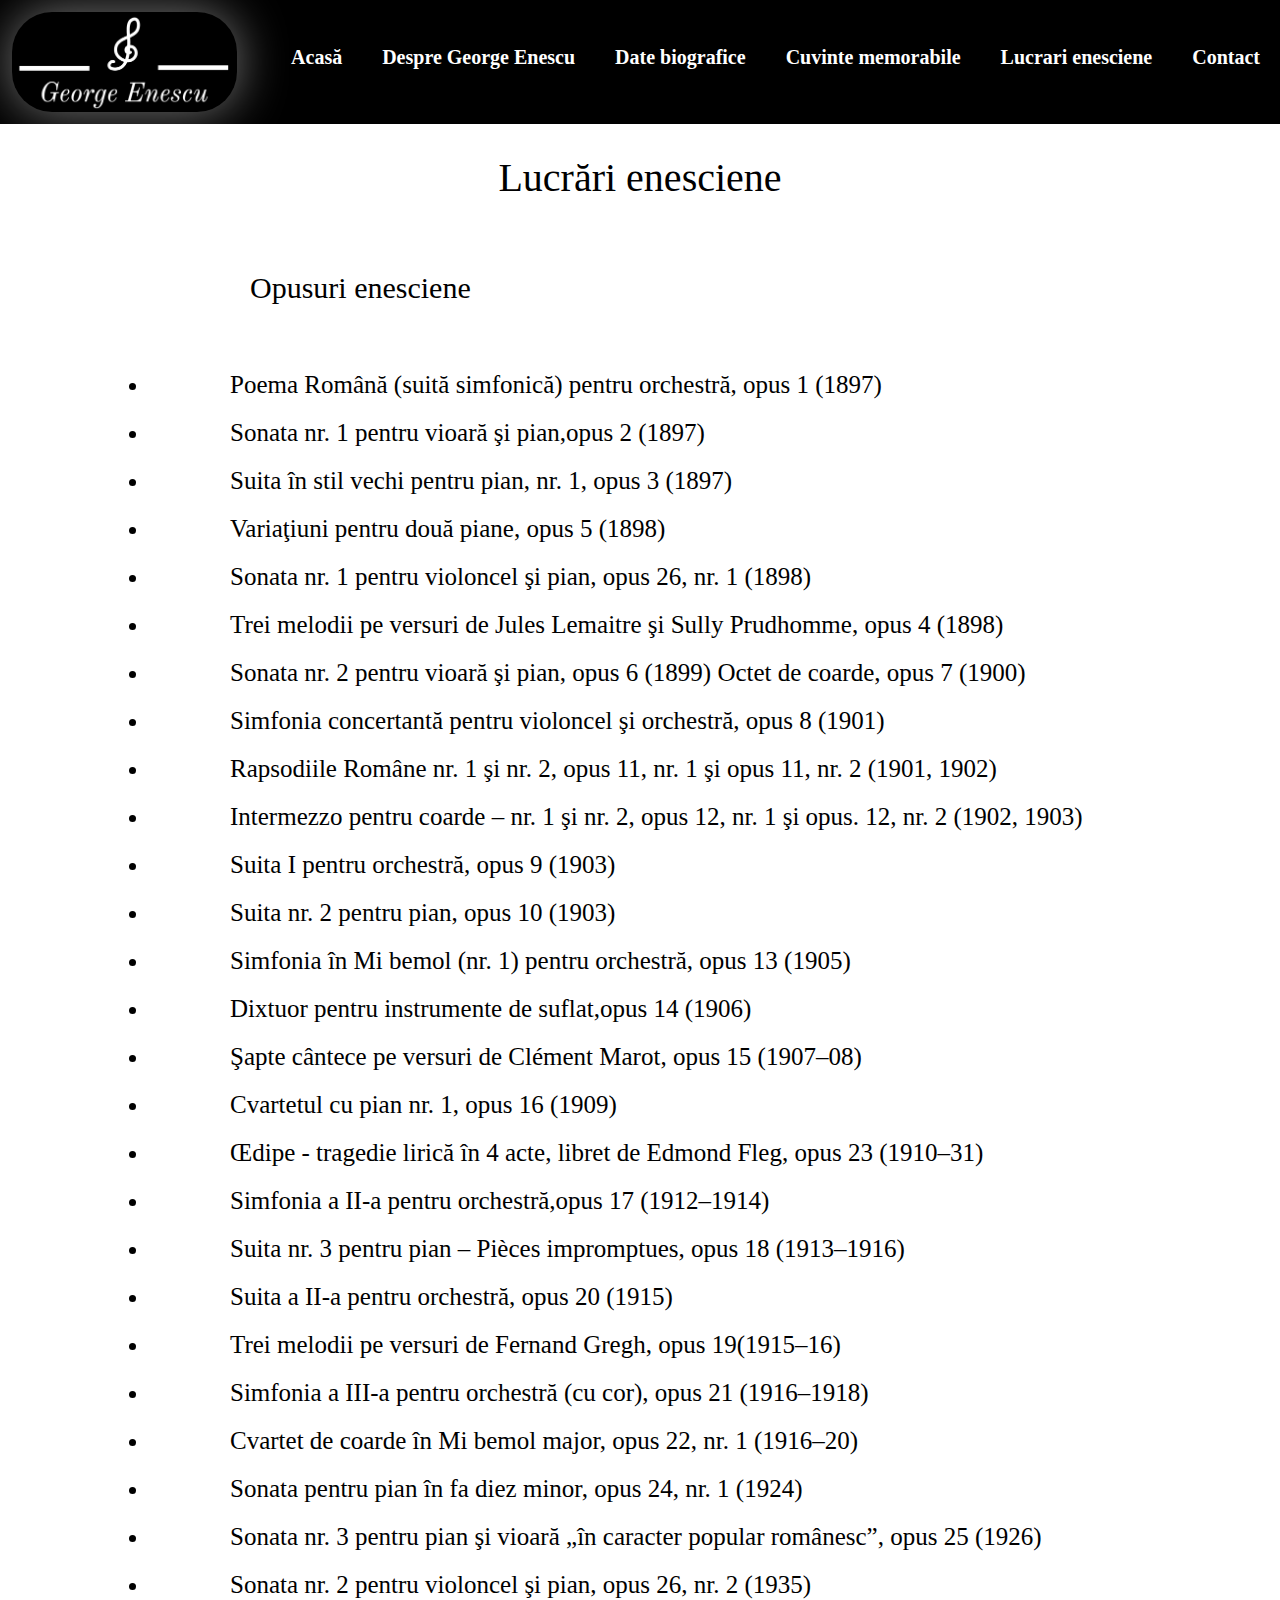
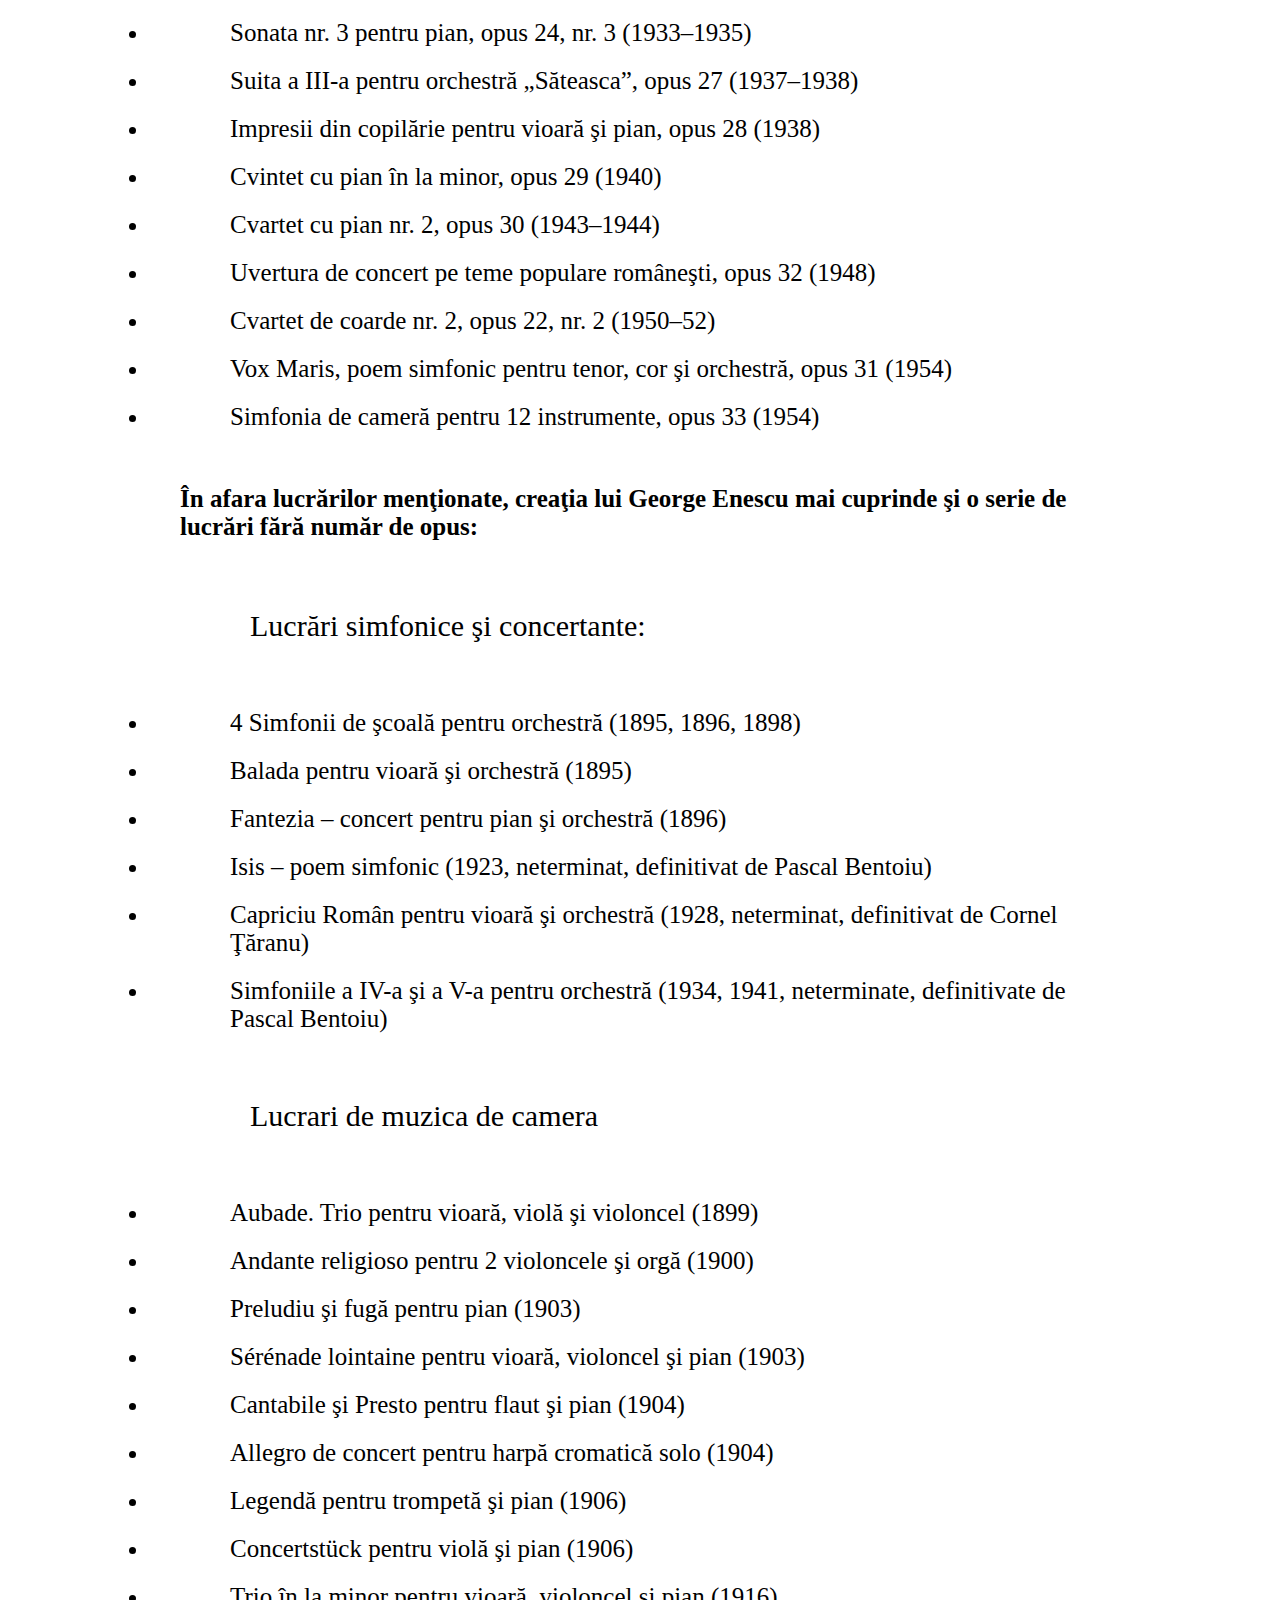
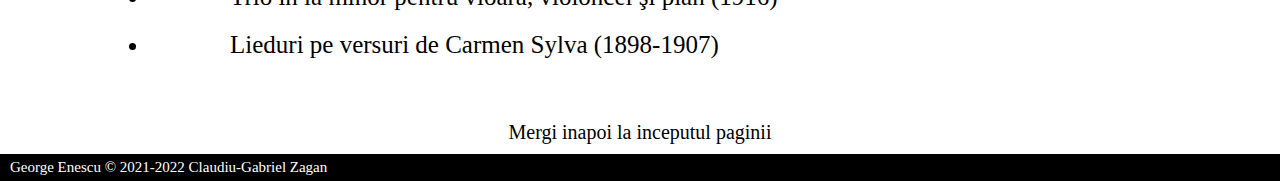
<file: pagini/lucrari.html>
<!DOCTYPE html>
<html>
  <head>
    <title>George Enescu</title>
    <meta charset="utf-8" />
    <meta name="viewport" content="width=500, initial-scale=1" />
    <link rel="preconnect" href="https://fonts.googleapis.com" />
    <link rel="preconnect" href="https://fonts.gstatic.com" crossorigin />
    <link
      href="https://fonts.googleapis.com/css2?family=Poppins:wght@300;400;500;600;700&display=swap"
      rel="stylesheet"
    />
    <link
      rel="shortcut icon"
      href="../imagini/logo_white.png"
      type="image/x-icon"
    />
    <link rel="stylesheet" href="../style.css" />
  </head>
  <body>
    <div id="navlist">
      <div class="navlist-logo">
        <a href="../index.html">
          <div class="box">
            <div class="hover-point"></div>
            <div class="hover-point"></div>
            <div class="hover-point"></div>
            <div class="hover-point"></div>
            <div class="hover-point"></div>
            <div class="hover-point"></div>
            <div class="hover-point"></div>
            <div class="hover-point"></div>
            <div class="box-contents"></div>
          </div>
        </a>
      </div>
      <div id="navlist-right">
        <a href="../index.html">Acasă</a>
        <a href="./despre.html">Despre George Enescu</a>
        <a href="./biografie.html">Date biografice</a>
        <a href="./memorabile.html">Cuvinte memorabile</a>
        <a href="./lucrari.html">Lucrari enesciene</a>
        <a href="./contact.html">Contact</a>
      </div>
    </div>

    <main>
      <div class="titlu">Lucrări enesciene</div>

      <div class="subtitlu">Opusuri enesciene</div>
      <ul>
        <li class="content">
          Poema Română (suită simfonică) pentru orchestră, opus 1 (1897)
        </li>
        <li class="content">
          Sonata nr. 1 pentru vioară şi pian,opus 2 (1897)
        </li>
        <li class="content">
          Suita în stil vechi pentru pian, nr. 1, opus 3 (1897)
        </li>
        <li class="content">Variaţiuni pentru două piane, opus 5 (1898)</li>
        <li class="content">
          Sonata nr. 1 pentru violoncel şi pian, opus 26, nr. 1 (1898)
        </li>
        <li class="content">
          Trei melodii pe versuri de Jules Lemaitre şi Sully Prudhomme, opus 4
          (1898)
        </li>
        <li class="content">
          Sonata nr. 2 pentru vioară şi pian, opus 6 (1899) Octet de coarde,
          opus 7 (1900)
        </li>
        <li class="content">
          Simfonia concertantă pentru violoncel şi orchestră, opus 8 (1901)
        </li>
        <li class="content">
          Rapsodiile Române nr. 1 şi nr. 2, opus 11, nr. 1 şi opus 11, nr. 2
          (1901, 1902)
        </li>
        <li class="content">
          Intermezzo pentru coarde – nr. 1 şi nr. 2, opus 12, nr. 1 şi opus. 12,
          nr. 2 (1902, 1903)
        </li>
        <li class="content">Suita I pentru orchestră, opus 9 (1903)</li>
        <li class="content">Suita nr. 2 pentru pian, opus 10 (1903)</li>
        <li class="content">
          Simfonia în Mi bemol (nr. 1) pentru orchestră, opus 13 (1905)
        </li>
        <li class="content">
          Dixtuor pentru instrumente de suflat,opus 14 (1906)
        </li>
        <li class="content">
          Şapte cântece pe versuri de Clément Marot, opus 15 (1907–08)
        </li>
        <li class="content">Cvartetul cu pian nr. 1, opus 16 (1909)</li>
        <li class="content">
          Œdipe - tragedie lirică în 4 acte, libret de Edmond Fleg, opus 23
          (1910–31)
        </li>
        <li class="content">
          Simfonia a II-a pentru orchestră,opus 17 (1912–1914)
        </li>
        <li class="content">
          Suita nr. 3 pentru pian – Pièces impromptues, opus 18 (1913–1916)
        </li>
        <li class="content">Suita a II-a pentru orchestră, opus 20 (1915)</li>
        <li class="content">
          Trei melodii pe versuri de Fernand Gregh, opus 19(1915–16)
        </li>
        <li class="content">
          Simfonia a III-a pentru orchestră (cu cor), opus 21 (1916–1918)
        </li>
        <li class="content">
          Cvartet de coarde în Mi bemol major, opus 22, nr. 1 (1916–20)
        </li>
        <li class="content">
          Sonata pentru pian în fa diez minor, opus 24, nr. 1 (1924)
        </li>
        <li class="content">
          Sonata nr. 3 pentru pian şi vioară „în caracter popular românesc”,
          opus 25 (1926)
        </li>
        <li class="content">
          Sonata nr. 2 pentru violoncel şi pian, opus 26, nr. 2 (1935)
        </li>
        <li class="content">
          Sonata nr. 3 pentru pian, opus 24, nr. 3 (1933–1935)
        </li>
        <li class="content">
          Suita a III-a pentru orchestră „Săteasca”, opus 27 (1937–1938)
        </li>
        <li class="content">
          Impresii din copilărie pentru vioară şi pian, opus 28 (1938)
        </li>
        <li class="content">Cvintet cu pian în la minor, opus 29 (1940)</li>
        <li class="content">Cvartet cu pian nr. 2, opus 30 (1943–1944)</li>
        <li class="content">
          Uvertura de concert pe teme populare româneşti, opus 32 (1948)
        </li>
        <li class="content">
          Cvartet de coarde nr. 2, opus 22, nr. 2 (1950–52)
        </li>
        <li class="content">
          Vox Maris, poem simfonic pentru tenor, cor şi orchestră, opus 31
          (1954)
        </li>
        <li class="content">
          Simfonia de cameră pentru 12 instrumente, opus 33 (1954)
        </li>
      </ul>

      <br />
      <div class="content">
        <b
          >În afara lucrărilor menţionate, creaţia lui George Enescu mai
          cuprinde şi o serie de lucrări fără număr de opus:</b
        >
      </div>
      <br />

      <div class="subtitlu">Lucrări simfonice şi concertante:</div>
      <ul>
        <li class="content">
          4 Simfonii de şcoală pentru orchestră (1895, 1896, 1898)
        </li>
        <li class="content">Balada pentru vioară şi orchestră (1895)</li>
        <li class="content">
          Fantezia – concert pentru pian şi orchestră (1896)
        </li>
        <li class="content">
          Isis – poem simfonic (1923, neterminat, definitivat de Pascal Bentoiu)
        </li>
        <li class="content">
          Capriciu Român pentru vioară şi orchestră (1928, neterminat,
          definitivat de Cornel Ţăranu)
        </li>
        <li class="content">
          Simfoniile a IV-a şi a V-a pentru orchestră (1934, 1941, neterminate,
          definitivate de Pascal Bentoiu)
        </li>
      </ul>

      <div class="subtitlu">Lucrari de muzica de camera</div>
      <ul>
        <li class="content">
          Aubade. Trio pentru vioară, violă şi violoncel (1899)
        </li>
        <li class="content">
          Andante religioso pentru 2 violoncele şi orgă (1900)
        </li>
        <li class="content">Preludiu şi fugă pentru pian (1903)</li>
        <li class="content">
          Sérénade lointaine pentru vioară, violoncel şi pian (1903)
        </li>
        <li class="content">Cantabile şi Presto pentru flaut şi pian (1904)</li>
        <li class="content">
          Allegro de concert pentru harpă cromatică solo (1904)
        </li>
        <li class="content">Legendă pentru trompetă şi pian (1906)</li>
        <li class="content">Concertstück pentru violă şi pian (1906)</li>
        <li class="content">
          Trio în la minor pentru vioară, violoncel şi pian (1916)
        </li>
        <li class="content">Lieduri pe versuri de Carmen Sylva (1898-1907)</li>
      </ul>
      <br /><br />
    </main>

    <div class="back-on-top">
      <a href="#navlist" class="non-decorative"
        >Mergi inapoi la inceputul paginii</a
      >
    </div>

    <footer class="footer">
      George Enescu © 2021-2022 Claudiu-Gabriel Zagan
    </footer>
  </body>
</html>
</file>
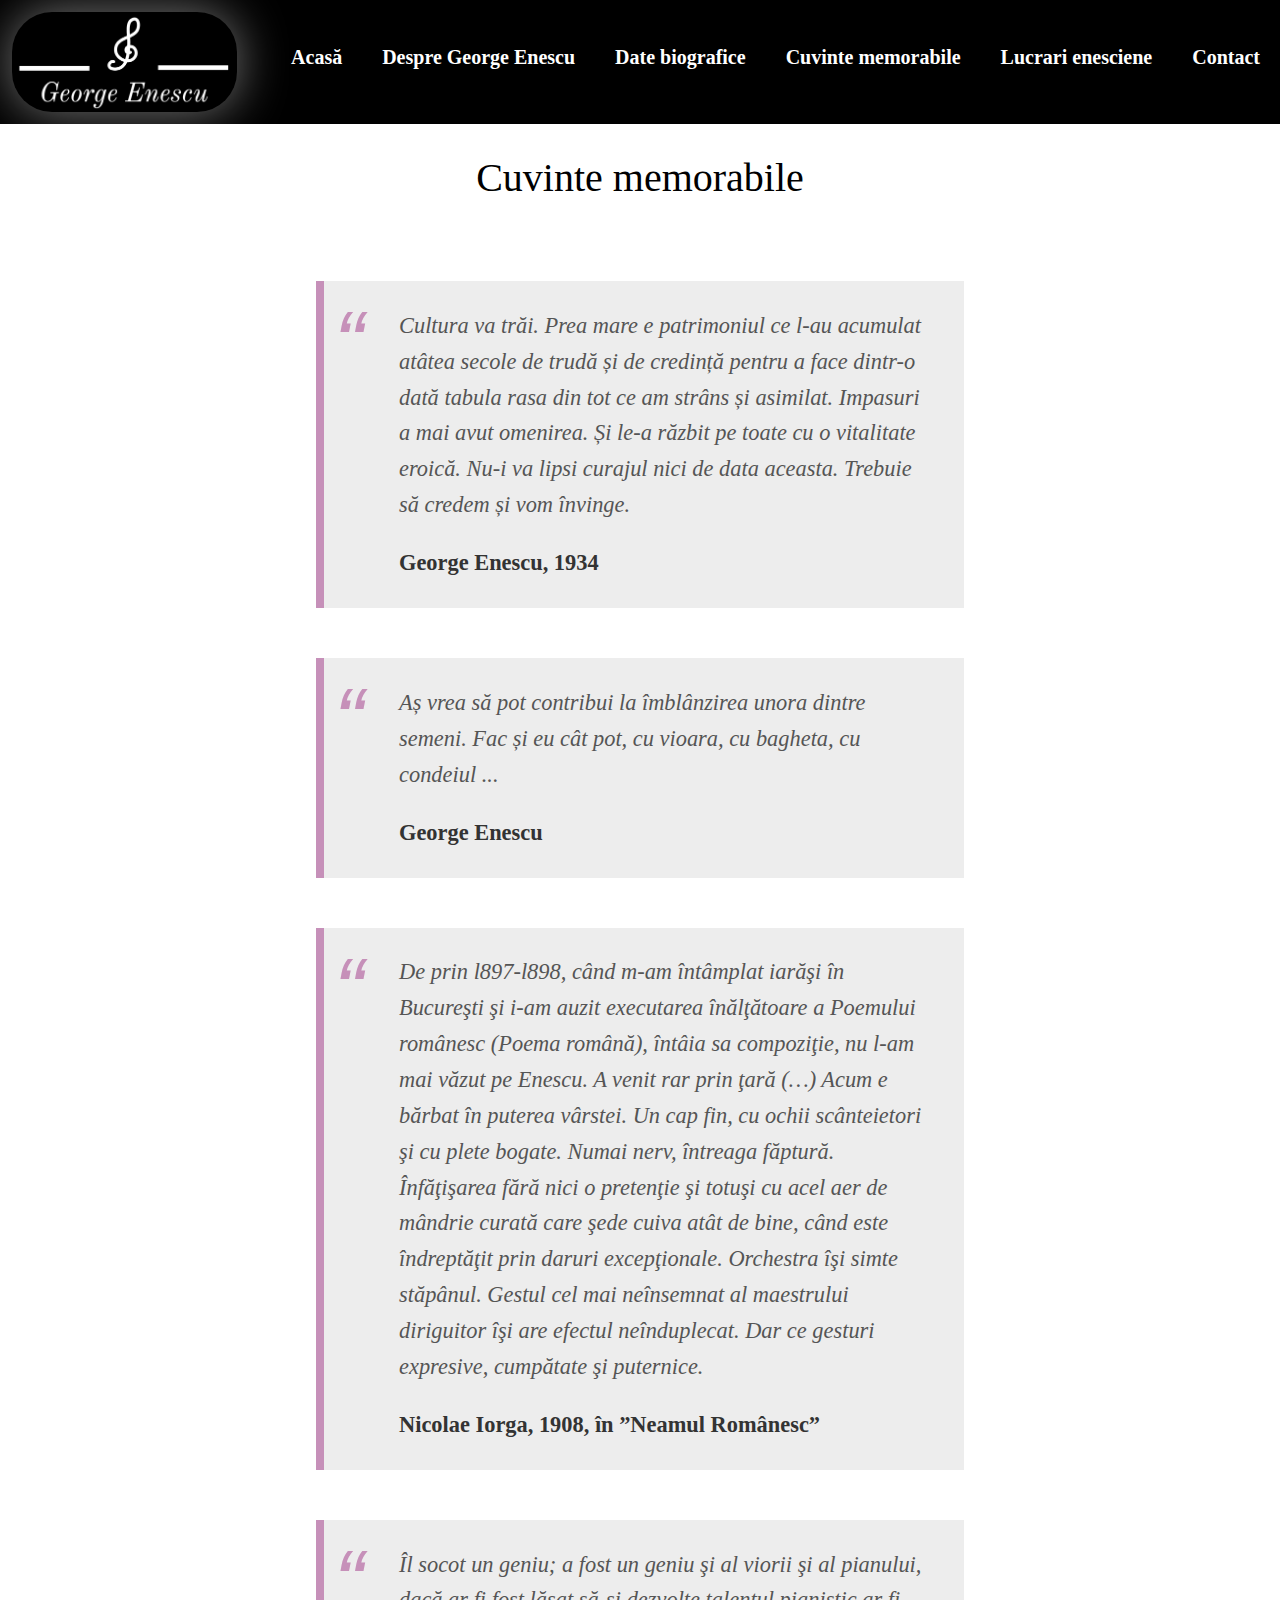
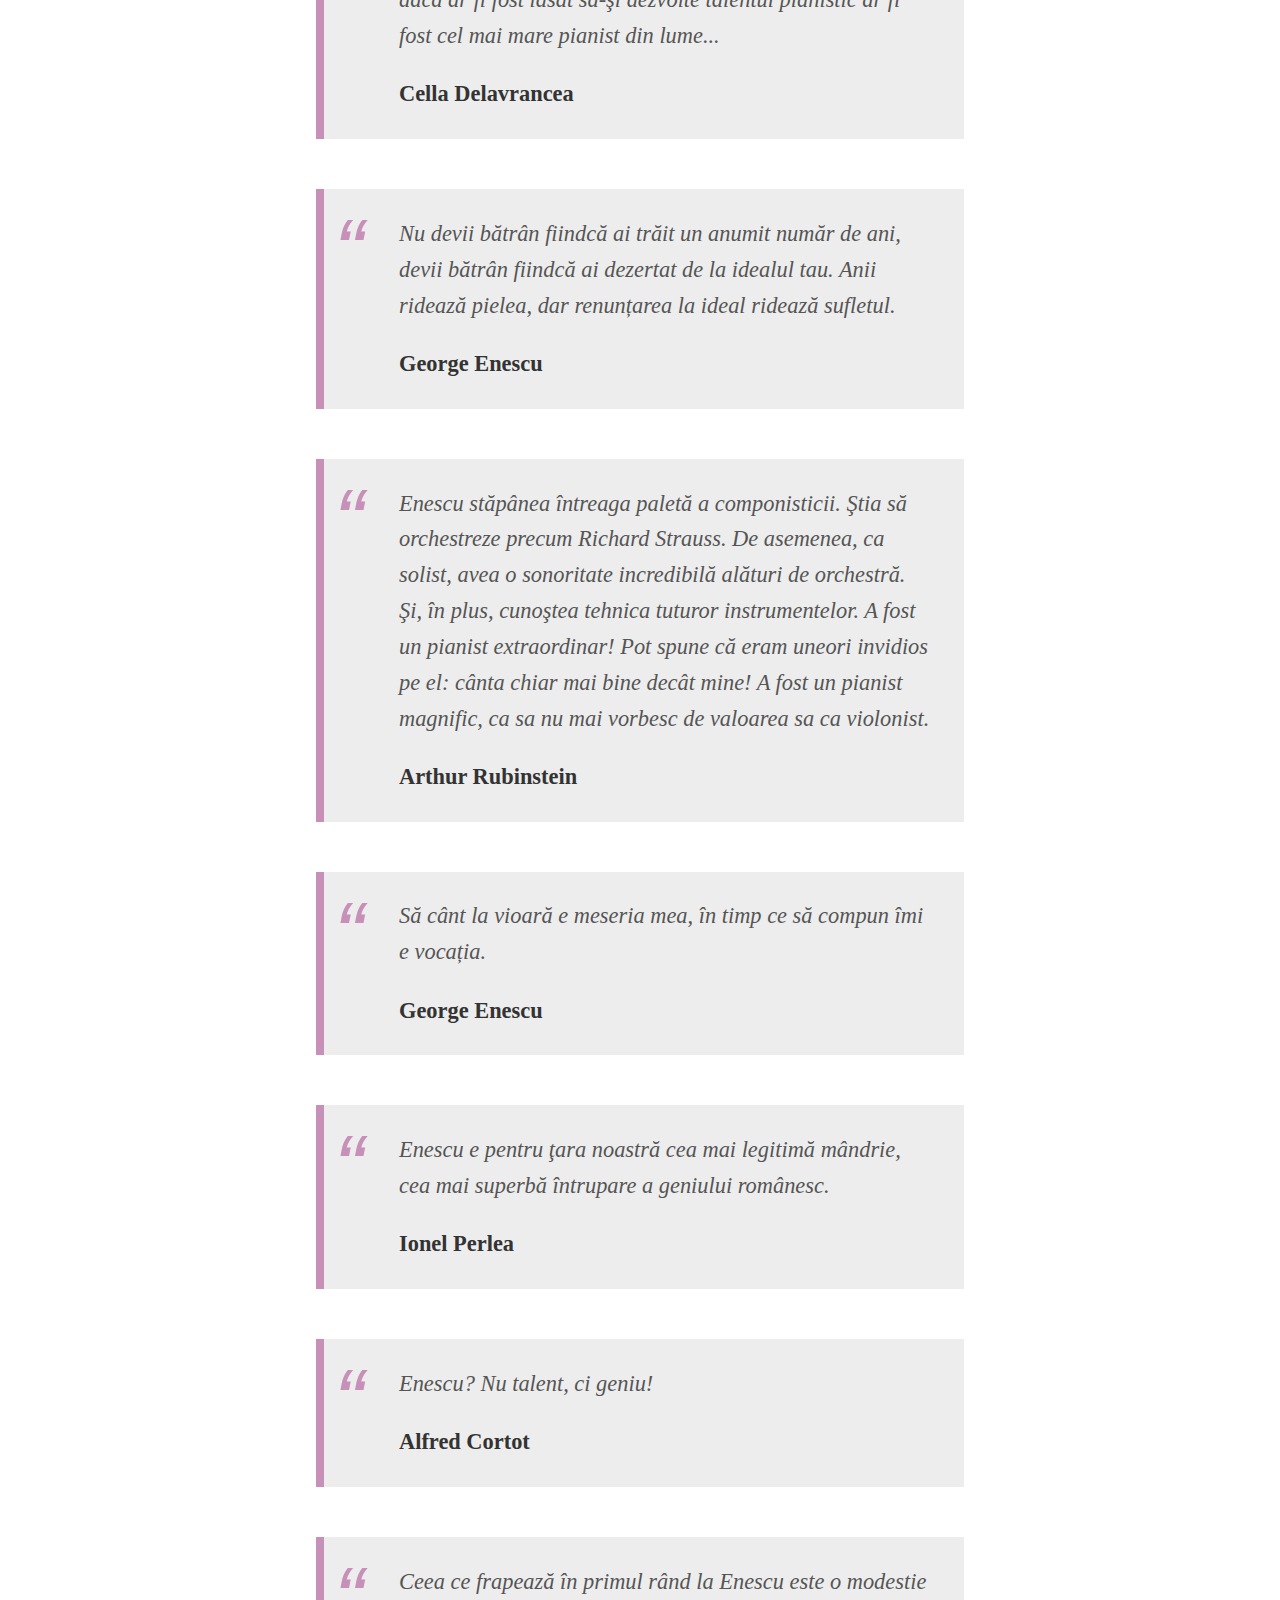
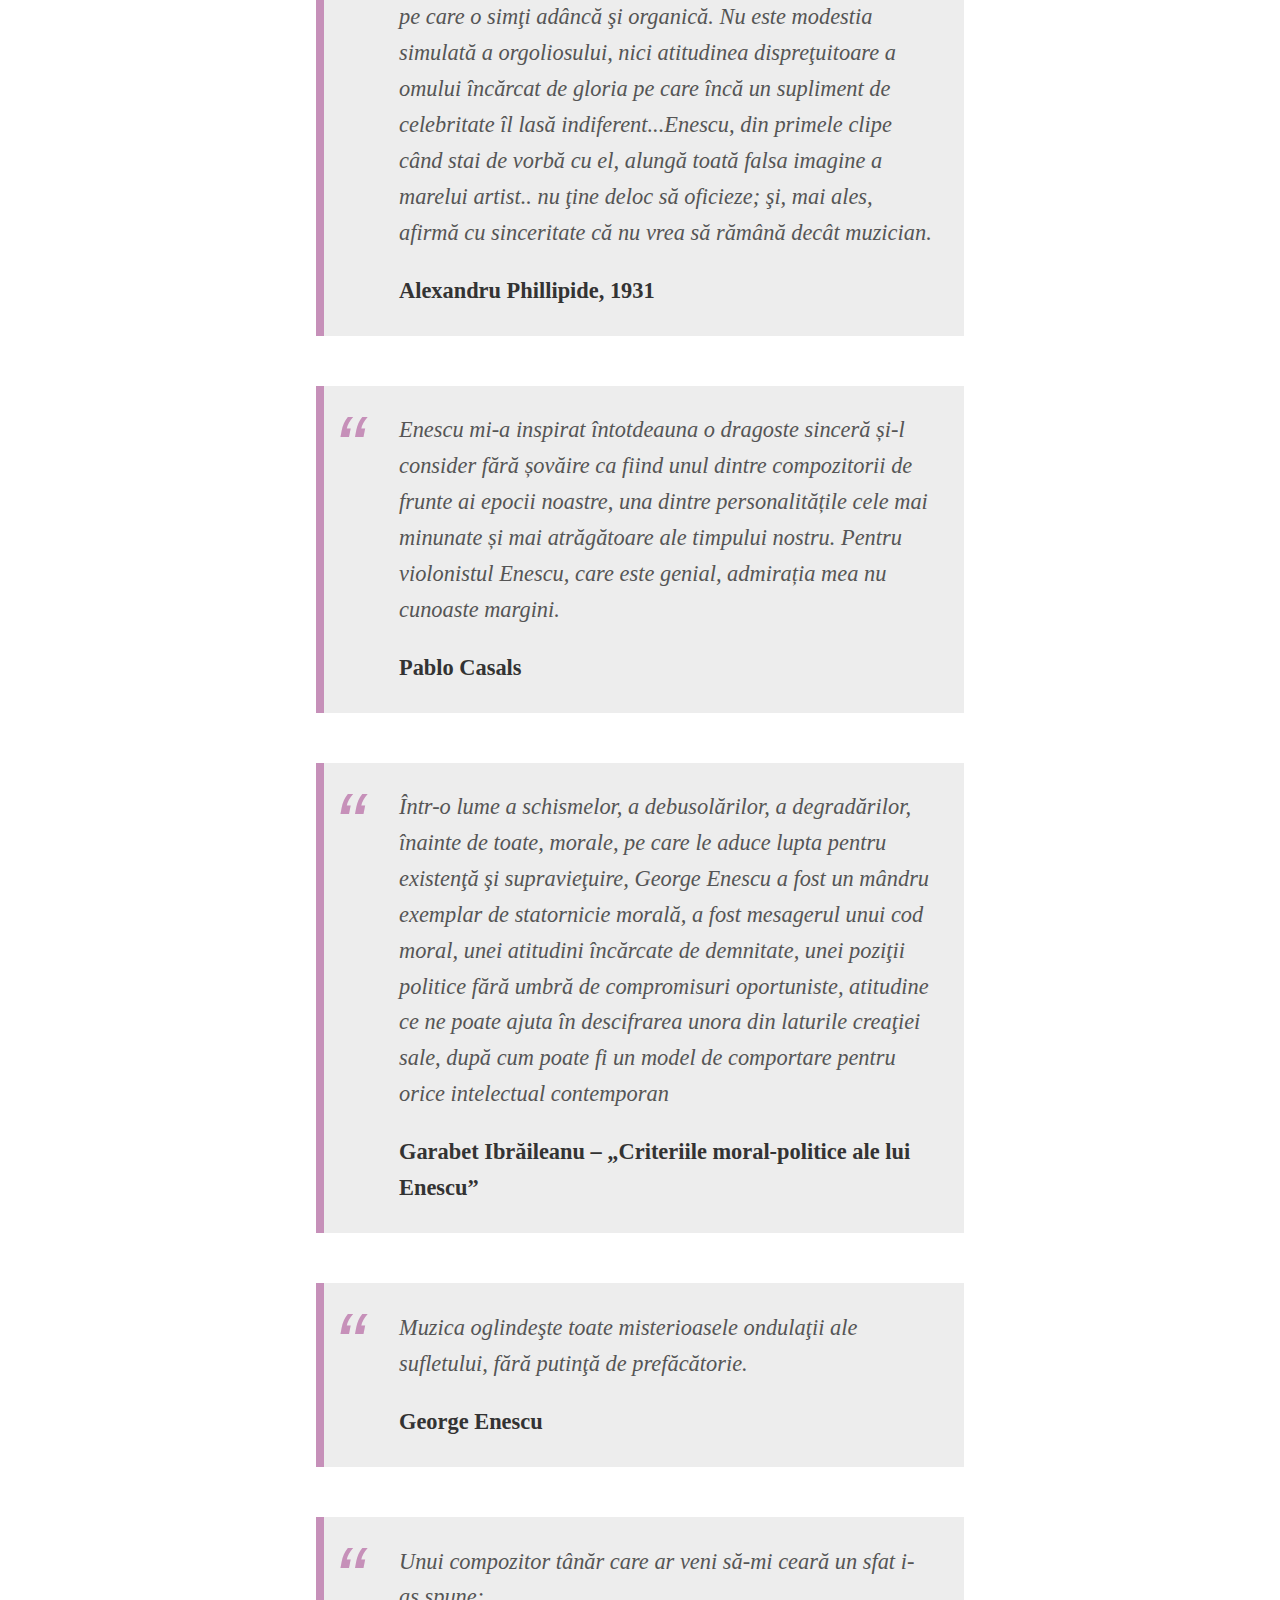
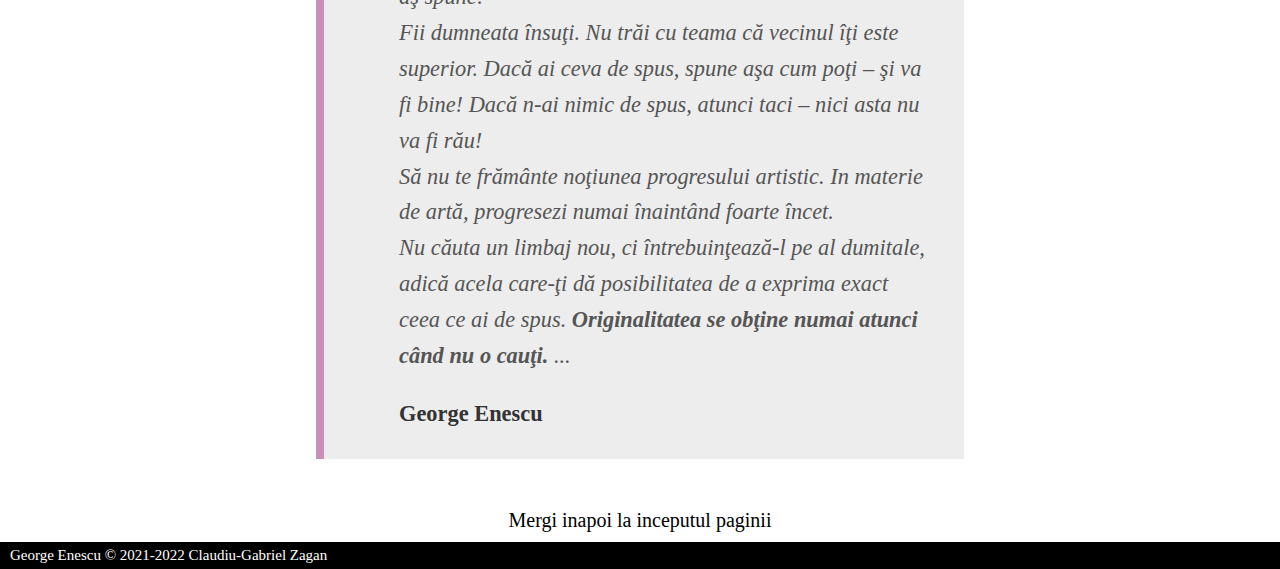
<file: pagini/memorabile.html>
<!DOCTYPE html>
<html>
  <head>
    <title>George Enescu</title>
    <meta charset="utf-8" />
    <meta name="viewport" content="width=500, initial-scale=1" />
    <link rel="preconnect" href="https://fonts.googleapis.com" />
    <link rel="preconnect" href="https://fonts.gstatic.com" crossorigin />
    <link
      href="https://fonts.googleapis.com/css2?family=Poppins:wght@300;400;500;600;700&display=swap"
      rel="stylesheet"
    />
    <link
      rel="shortcut icon"
      href="../imagini/logo_white.png"
      type="image/x-icon"
    />
    <link rel="stylesheet" href="../style.css" />
  </head>
  <body>
    <div id="navlist">
      <div class="navlist-logo">
        <a href="../index.html">
          <div class="box">
            <div class="hover-point"></div>
            <div class="hover-point"></div>
            <div class="hover-point"></div>
            <div class="hover-point"></div>
            <div class="hover-point"></div>
            <div class="hover-point"></div>
            <div class="hover-point"></div>
            <div class="hover-point"></div>
            <div class="box-contents"></div>
          </div>
        </a>
      </div>
      <div id="navlist-right">
        <a href="../index.html">Acasă</a>
        <a href="./despre.html">Despre George Enescu</a>
        <a href="./biografie.html">Date biografice</a>
        <a href="./memorabile.html">Cuvinte memorabile</a>
        <a href="./lucrari.html">Lucrari enesciene</a>
        <a href="./contact.html">Contact</a>
      </div>
    </div>

    <main>
      <div class="titlu">Cuvinte memorabile</div>

      <blockquote class="blockquote">
        Cultura va trăi. Prea mare e patrimoniul ce l-au acumulat atâtea secole
        de trudă și de credință pentru a face dintr-o dată tabula rasa din tot
        ce am strâns și asimilat. Impasuri a mai avut omenirea. Și le-a răzbit
        pe toate cu o vitalitate eroică. Nu-i va lipsi curajul nici de data
        aceasta. Trebuie să credem și vom învinge.<span
          >George Enescu, 1934
        </span>
      </blockquote>
      <blockquote class="blockquote">
        Aș vrea să pot contribui la îmblânzirea unora dintre semeni. Fac și eu
        cât pot, cu vioara, cu bagheta, cu condeiul ...<span
          >George Enescu</span
        >
      </blockquote>
      <blockquote class="blockquote">
        De prin l897-l898, când m-am întâmplat iarăşi în Bucureşti şi i-am auzit
        executarea înălţătoare a Poemului românesc (Poema română), întâia sa
        compoziţie, nu l-am mai văzut pe Enescu. A venit rar prin ţară (…) Acum
        e bărbat în puterea vârstei. Un cap fin, cu ochii scânteietori şi cu
        plete bogate. Numai nerv, întreaga făptură. Înfăţişarea fără nici o
        pretenţie şi totuşi cu acel aer de mândrie curată care şede cuiva atât
        de bine, când este îndreptăţit prin daruri excepţionale. Orchestra îşi
        simte stăpânul. Gestul cel mai neînsemnat al maestrului diriguitor îşi
        are efectul neînduplecat. Dar ce gesturi expresive, cumpătate şi
        puternice.<span>Nicolae Iorga, 1908, în ”Neamul Românesc”</span>
      </blockquote>
      <blockquote class="blockquote">
        Îl socot un geniu; a fost un geniu şi al viorii şi al pianului, dacă ar
        fi fost lăsat să-şi dezvolte talentul pianistic ar fi fost cel mai mare
        pianist din lume...<span>Cella Delavrancea</span>
      </blockquote>
      <blockquote class="blockquote">
        Nu devii bătrân fiindcă ai trăit un anumit număr de ani, devii bătrân
        fiindcă ai dezertat de la idealul tau. Anii ridează pielea, dar
        renunțarea la ideal ridează sufletul.<span>George Enescu</span>
      </blockquote>
      <blockquote class="blockquote">
        Enescu stăpânea întreaga paletă a componisticii. Ştia să orchestreze
        precum Richard Strauss. De asemenea, ca solist, avea o sonoritate
        incredibilă alături de orchestră. Şi, în plus, cunoştea tehnica tuturor
        instrumentelor. A fost un pianist extraordinar! Pot spune că eram uneori
        invidios pe el: cânta chiar mai bine decât mine! A fost un pianist
        magnific, ca sa nu mai vorbesc de valoarea sa ca violonist.<span
          >Arthur Rubinstein</span
        >
      </blockquote>
      <blockquote class="blockquote">
        Să cânt la vioară e meseria mea, în timp ce să compun îmi e
        vocația.<span>George Enescu</span>
      </blockquote>
      <blockquote class="blockquote">
        Enescu e pentru ţara noastră cea mai legitimă mândrie, cea mai superbă
        întrupare a geniului românesc.<span>Ionel Perlea</span>
      </blockquote>
      <blockquote class="blockquote">
        Enescu? Nu talent, ci geniu!<span>Alfred Cortot</span>
      </blockquote>
      <blockquote class="blockquote">
        Ceea ce frapează în primul rând la Enescu este o modestie pe care o
        simţi adâncă şi organică. Nu este modestia simulată a orgoliosului, nici
        atitudinea dispreţuitoare a omului încărcat de gloria pe care încă un
        supliment de celebritate îl lasă indiferent...Enescu, din primele clipe
        când stai de vorbă cu el, alungă toată falsa imagine a marelui artist..
        nu ţine deloc să oficieze; şi, mai ales, afirmă cu sinceritate că nu
        vrea să rămână decât muzician.<span>Alexandru Phillipide, 1931</span>
      </blockquote>
      <blockquote class="blockquote">
        Enescu mi-a inspirat întotdeauna o dragoste sinceră și-l consider fără
        șovăire ca fiind unul dintre compozitorii de frunte ai epocii noastre,
        una dintre personalitățile cele mai minunate și mai atrăgătoare ale
        timpului nostru. Pentru violonistul Enescu, care este genial, admirația
        mea nu cunoaste margini.<span>Pablo Casals</span>
      </blockquote>
      <blockquote class="blockquote">
        Într-o lume a schismelor, a debusolărilor, a degradărilor, înainte de
        toate, morale, pe care le aduce lupta pentru existenţă şi supravieţuire,
        George Enescu a fost un mândru exemplar de statornicie morală, a fost
        mesagerul unui cod moral, unei atitudini încărcate de demnitate, unei
        poziţii politice fără umbră de compromisuri oportuniste, atitudine ce ne
        poate ajuta în descifrarea unora din laturile creaţiei sale, după cum
        poate fi un model de comportare pentru orice intelectual
        contemporan<span
          >Garabet Ibrăileanu – „Criteriile moral-politice ale lui Enescu”</span
        >
      </blockquote>
      <blockquote class="blockquote">
        Muzica oglindeşte toate misterioasele ondulaţii ale sufletului, fără
        putinţă de prefăcătorie.<span>George Enescu</span>
      </blockquote>
      <blockquote class="blockquote">
        Unui compozitor tânăr care ar veni să-mi ceară un sfat i-aş spune:
        <br />Fii dumneata însuţi. Nu trăi cu teama că vecinul îţi este
        superior. Dacă ai ceva de spus, spune aşa cum poţi – şi va fi bine! Dacă
        n-ai nimic de spus, atunci taci – nici asta nu va fi rău! <br />Să nu te
        frământe noţiunea progresului artistic. In materie de artă, progresezi
        numai înaintând foarte încet. <br />Nu căuta un limbaj nou, ci
        întrebuinţează-l pe al dumitale, adică acela care-ţi dă posibilitatea de
        a exprima exact ceea ce ai de spus.
        <b>Originalitatea se obţine numai atunci când nu o cauţi.</b> ...<span
          >George Enescu</span
        >
      </blockquote>
    </main>

    <div class="back-on-top">
      <a href="#navlist" class="non-decorative"
        >Mergi inapoi la inceputul paginii</a
      >
    </div>

    <footer class="footer">
      George Enescu © 2021-2022 Claudiu-Gabriel Zagan
    </footer>
  </body>
</html>
</file>
<file: style.css>
* {
   box-sizing: border-box;
}

#navlist {
   overflow: hidden;
   background-color: black;
   position: relative;
   width: 100%;
   z-index: 1;
}

#navlist a {
   float: left;
   color: white;
   font-weight: bold;
   text-align: center;
   padding: 12px;
   text-decoration: none;
   line-height: 25px;
   border-radius: 4px;
   transition: 0.2s;
}

#navlist-logo {
   position: relative;
   width: 300px;
   border-radius: 15px;
   float: left;
}

.box {
   position: relative;
   width: 225px;
   height: 100px;
}

.box-contents {
   position: absolute;
   top: 0;
   right: 0;
   bottom: 0;
   left: 0;
   background: url("./imagini/logo_white.png") 50% 50% / cover no-repeat;
   box-shadow: 0 0 50px rgb(121, 121, 121);
   transition: .35s ease;
   border-radius: 40px;
}

.hover-point {
   position: absolute;
   z-index: 2;
   width: calc(100% / 3);
   height: calc(100% / 3);
}

.hover-point:nth-child(1) {
   top: 0;
   left: 0;
}

.hover-point:nth-child(2) {
   top: 0;
   left: calc(100% / 3);
}

.hover-point:nth-child(3) {
   top: 0;
   right: 0;
}

.hover-point:nth-child(4) {
   top: calc(100% / 3);
   left: 0;
}

.hover-point:nth-child(5) {
   top: calc(100% / 3);
   right: 0;
}

.hover-point:nth-child(6) {
   bottom: 0;
   left: 0;
}

.hover-point:nth-child(7) {
   bottom: 0;
   left: calc(100% / 3);
}

.hover-point:nth-child(8) {
   bottom: 0;
   right: 0;
}

.hover-point:nth-child(1):hover~.box-contents {
   box-shadow: 15px 15px 50px rgba(162, 162, 162, 0.3);
   transform-origin: right top;
   transform: perspective(1000px) rotateX(10deg) rotateY(-10deg) rotateZ(2deg);
}

.hover-point:nth-child(2):hover~.box-contents {
   box-shadow: 0 15px 50px rgba(162, 162, 162, 0.3);
   transform-origin: center top;
   transform: perspective(1000px) rotateX(10deg);
}

.hover-point:nth-child(3):hover~.box-contents {
   box-shadow: -15px 15px 50px rgba(162, 162, 162, 0.3);
   transform-origin: left top;
   transform: perspective(1000px) rotateX(10deg) rotateY(10deg) rotateZ(-2deg);
}

.hover-point:nth-child(4):hover~.box-contents {
   box-shadow: 15px 5px 50px rgba(162, 162, 162, 0.3);
   transform-origin: left center;
   transform: perspective(1000px) rotateY(-10deg);
}

.hover-point:nth-child(5):hover~.box-contents {
   box-shadow: -15px 5px 50px rgba(162, 162, 162, 0.3);
   transform-origin: right center;
   transform: perspective(1000px) rotateY(10deg);
}

.hover-point:nth-child(6):hover~.box-contents {
   box-shadow: 15px -15px 50px rgba(162, 162, 162, 0.3);
   transform-origin: right bottom;
   transform: perspective(1000px) rotateX(-10deg) rotateY(-10deg) rotateZ(-2deg);
}

.hover-point:nth-child(7):hover~.box-contents {
   box-shadow: 0 -15px 50px rgba(162, 162, 162, 0.3);
   transform-origin: center bottom;
   transform: perspective(1000px) rotateX(-10deg);
}

.hover-point:nth-child(8):hover~.box-contents {
   box-shadow: -15px -15px 50px rgba(162, 162, 162, 0.3);
   transform-origin: left bottom;
   transform: perspective(1000px) rotateX(-10deg) rotateY(10deg) rotateZ(2deg);
}

#navlist-right {
   font-size: 20px;
   font-family:'Papyrus';
   float: right;
}

#navlist-right a {
   padding: 45px 20px 10px 20px;
}

#navlist-right a:hover {
   font-size: 21px;
   color: rgb(165, 165, 165);
}

body {
   margin: 0;
   font-family: 'Avantgarde';
}

main {
   color: black;
   padding-left: 100px;
   padding-right: 100px;
}

.centered-content {
   padding: 12px 60px;
   text-align: center;
   font-size: 25px;
}

.titlu {
   text-align: center;
   font-size: 40px;
   padding: 30px;
}

.subtitlu {
   padding: 40px 0px 40px 150px;
   font-size: 30px;
}

.content {
   padding: 10px 80px;
   font-size: 25px;
}

.content-photo {
   text-align: center;
   padding: 50px 0px;
}

.content-photo img {
   max-width: 300px;
}

main ul {
   list-style-type: disc;
   padding-inline-start: 50px;
}

.non-decorative {
   list-style-type: none;
   text-decoration: none;
}

main ul li {
   padding: 15px;
}

div:target {
   animation: highlight 1s ease;
}

@keyframes highlight {
   from {
      background: #939393;
   }

   to {
      background: rgb(0, 0, 0);
   }
}

.footer {
   background-color: black;
   color: white;
   font-family: 'Papyrus';
   font-size: 15px;
   padding: 5px 10px;
}

.content-photo {
   display: flex;
   text-align: start;
}

.back-on-top {
   padding-bottom: 10px;
   width: 100%;
   text-align: center;
   font-size: 20px;
}

.back-on-top a {
   padding: 10px;
   color: black;
   transition: .3s;
}

.back-on-top a:hover {
   background-color: black;
   color: white;
}

@import url(https://fonts.googleapis.com/css?family=Open+Sans:400italic);

.blockquote {
   font-size: 1.4em;
   width: 60%;
   margin: 50px auto;
   font-family: Open Sans;
   font-style: italic;
   color: #555555;
   padding: 1.2em 30px 1.2em 75px;
   border-left: 8px solid #c690b9;
   line-height: 1.6;
   position: relative;
   background: #EDEDED;
}

.blockquote::before {
   font-family: Arial;
   content: "\201C";
   color: #c690b9;
   font-size: 4em;
   position: absolute;
   left: 10px;
   top: -10px;
}

.blockquote::after {
   content: '';
}

.blockquote span {
   display: block;
   color: #333333;
   font-style: normal;
   font-weight: bold;
   margin-top: 1em;
}

.contact {
   position: fixed;
   width: 100%;
   bottom: 0;
}
</file>
